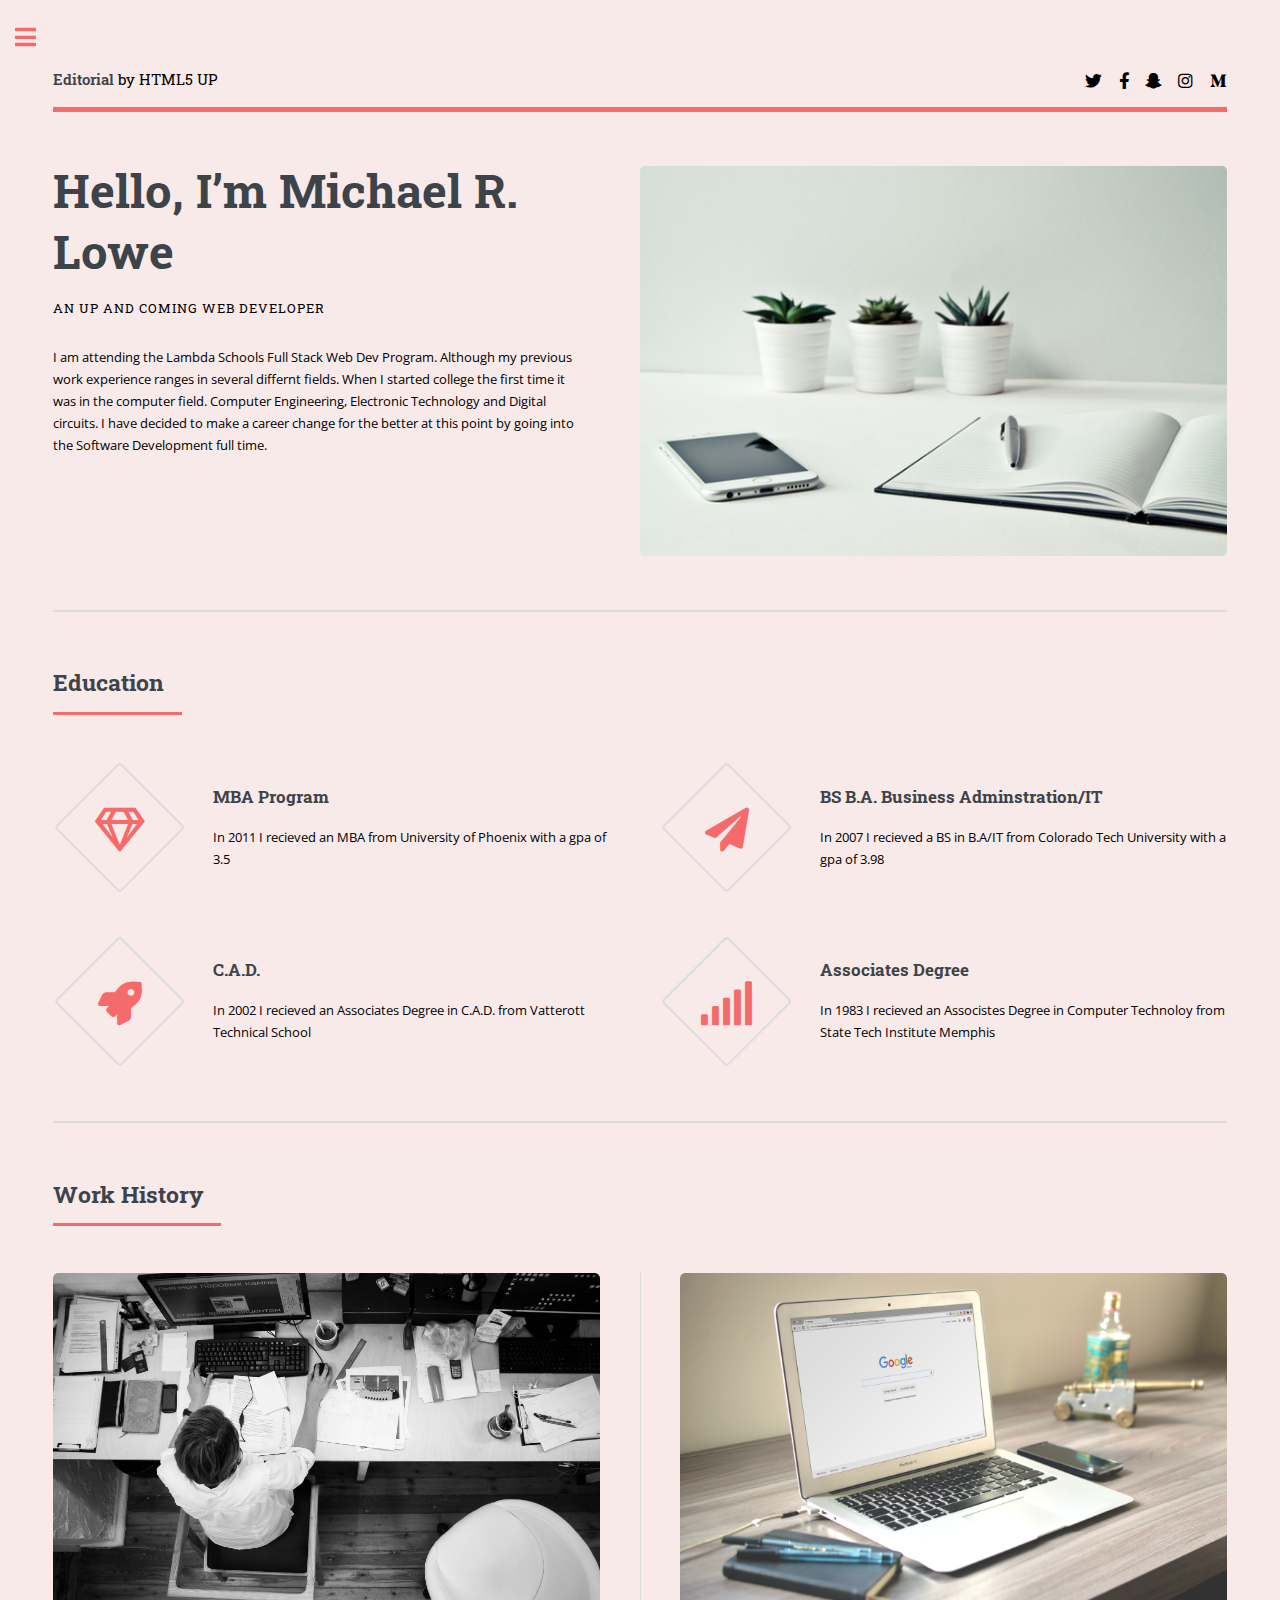
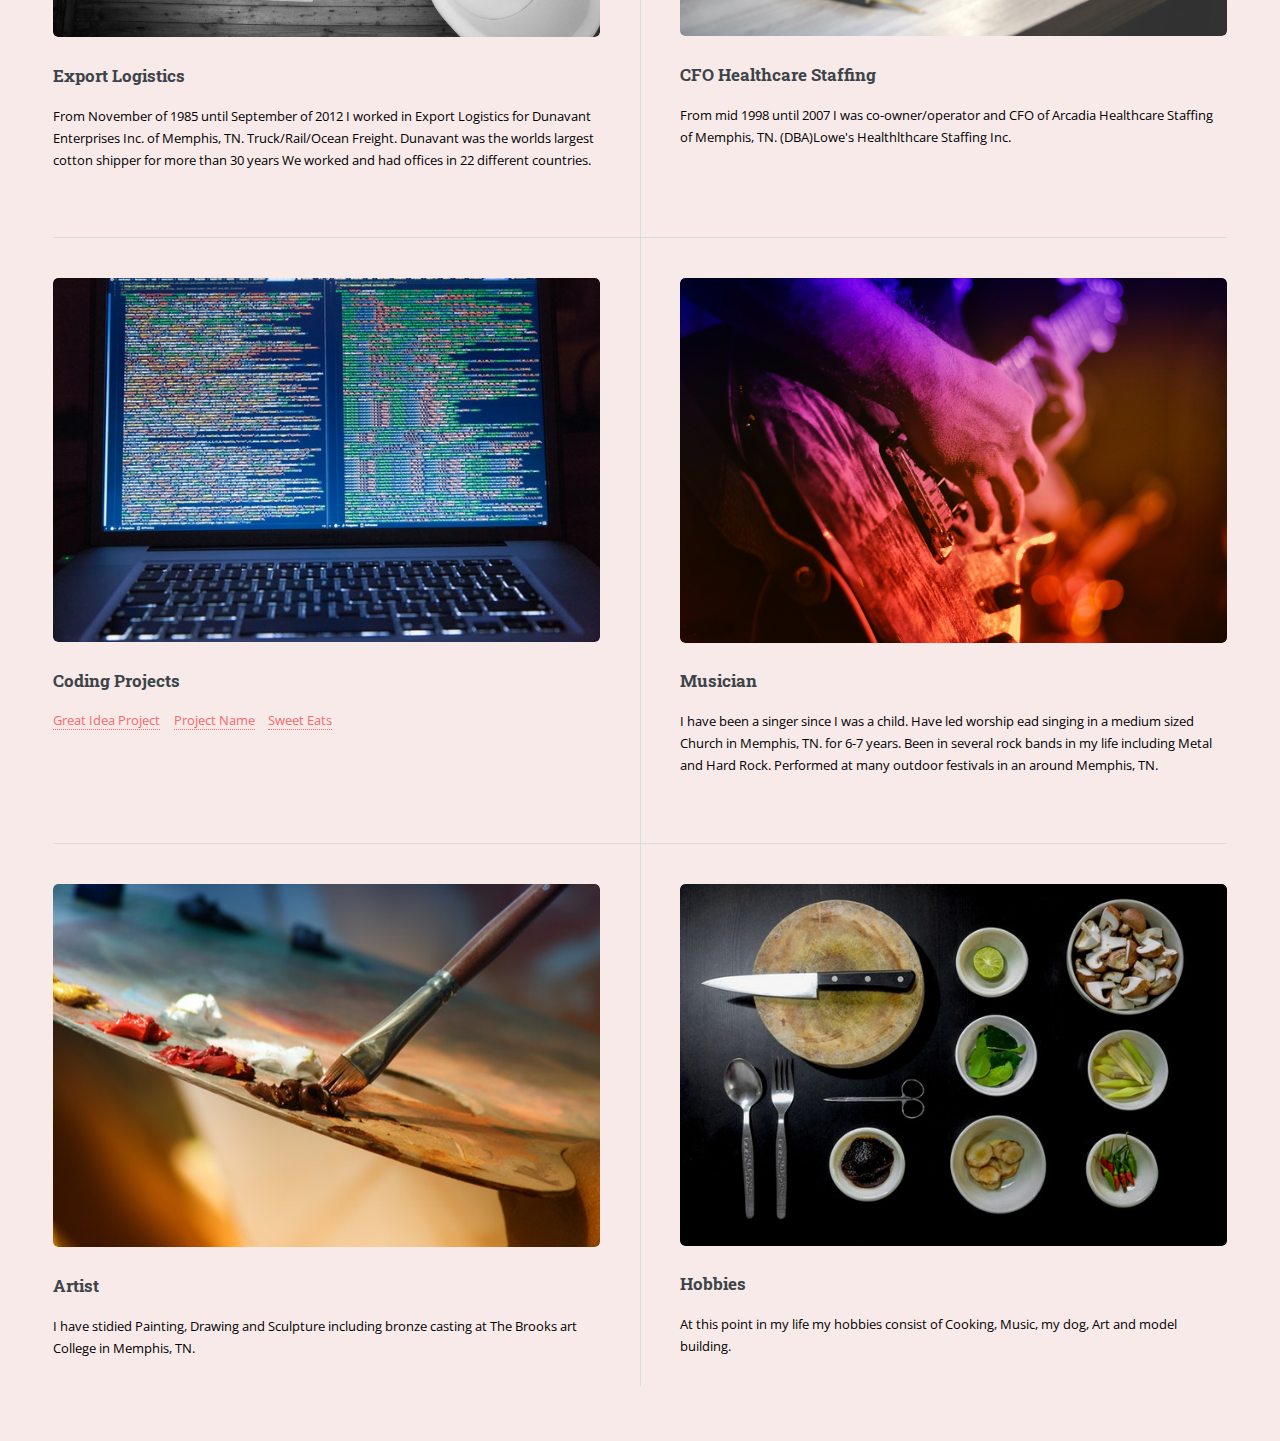
<file: index.html>
<!DOCTYPE HTML>
<!--
	Editorial by HTML5 UP
	html5up.net | @ajlkn
	Free for personal and commercial use under the CCA 3.0 license (html5up.net/license)
-->
<html>
	<head>
		<title>Portfolio Website Michael lowe</title>
		<meta charset="utf-8" />
		<meta name="viewport" content="width=device-width, initial-scale=1, user-scalable=no" />
		<link rel="stylesheet" href="assets/css/main.css" />
	</head>
	<body class="is-preload">

		<!-- Wrapper -->
			<div id="wrapper">

				<!-- Main -->
					<div id="main">
						<div class="inner">

							<!-- Header -->
								<header id="header">
									<a href="index.html" class="logo"><strong>Editorial</strong> by HTML5 UP</a>
									<ul class="icons">
										<li><a href="#" class="icon brands fa-twitter"><span class="label">Twitter</span></a></li>
										<li><a href="#" class="icon brands fa-facebook-f"><span class="label">Facebook</span></a></li>
										<li><a href="#" class="icon brands fa-snapchat-ghost"><span class="label">Snapchat</span></a></li>
										<li><a href="#" class="icon brands fa-instagram"><span class="label">Instagram</span></a></li>
										<li><a href="#" class="icon brands fa-medium-m"><span class="label">Medium</span></a></li>
									</ul>
								</header>

							<!-- Banner -->
								<section id="banner">
									<div class="content">
										<header>
											<h1>Hello, I’m Michael R. Lowe<br />
											</h1>
											<p>An up and coming Web developer</p>
										</header>
										<p>I am attending the Lambda Schools Full Stack Web Dev Program.
											Although my previous work experience ranges in several differnt fields.
											When I started college the first time it was in the computer field.
											Computer Engineering, Electronic Technology and Digital circuits.
											I have decided to make a career change for the better at this point
											by going into the Software Development full time.
										</p>
										<ul class="actions">
											<!--<li><a href="#" class="button big">Learn More</a></li>-->
										</ul>
									</div>
									<span class="image">
										<img src="images\ballpen-cell-phone-company-796602.jpg">
										
									</span>
								</section>

							<!-- Section -->
								<section>
									<header class="major">
										<h2>Education</h2>
									</header>
									<div class="features">
										<article>
											<span class="icon fa-gem"></span>
											<div class="content">
												<h3>MBA Program</h3>
												<p>In 2011 I recieved an MBA from University of Phoenix
													with a gpa of 3.5 </p>
											</div>
										</article>
										<article>
											<span class="icon solid fa-paper-plane"></span>
											<div class="content">
												<h3>BS B.A. Business Adminstration/IT</h3>
												<p>In 2007 I recieved a BS in B.A/IT from Colorado Tech University
													with a gpa of 3.98</p>
											</div>
										</article>
										<article>
											<span class="icon solid fa-rocket"></span>
											<div class="content">
												<h3>C.A.D.</h3>
												<p>In 2002 I recieved an Associates Degree in C.A.D. from Vatterott
													Technical School</p>
											</div>
										</article>
										<article>
											<span class="icon solid fa-signal"></span>
											<div class="content">
												<h3>Associates Degree</h3>
												<p>In 1983 I recieved an Associstes Degree in Computer Technoloy from State Tech 
													Institute Memphis</p>
											</div>
										</article>
									</div>
								</section>

							<!-- Section -->
								<section>
									<header class="major">
										<h2>Work History</h2>
									</header>
									<div class="posts">
										<article>
											<a href="#" class="image"><img src="images/black-and-white-businessman-company-140945.jpg"></a>
											<h3>Export Logistics</h3>
											<p>From November of 1985 until September of 2012 I worked in Export Logistics
												for Dunavant Enterprises Inc. of Memphis, TN. Truck/Rail/Ocean Freight. Dunavant 
												was the worlds largest cotton shipper for more than 30 years We worked and had offices in 22 different
												countries. 

											</p>
											<ul class="actions">
												<!--<li><a href="#" class="button">More</a></li>-->
											</ul>
										</article>
										<article>
											<a href="#" class="image"><img src="images/bottle-brand-chrome-67112.jpg"></a>
											<h3>CFO Healthcare Staffing</h3>
											<p>From mid 1998 until 2007 I was co-owner/operator and CFO of Arcadia Healthcare Staffing of
												Memphis, TN. (DBA)Lowe's Healthlthcare Staffing Inc.</p>
											<ul class="actions">
												<!--<li><a href="#" class="button">More</a></li>-->
											</ul>
										</article>
										<article>
											<a href="#" class="image"><img src="images/background-code-coder-177598(1).jpg"></a>
											<h3>Coding Projects</h3>
											<a href="https://basic-responsive-web-design-greatidea.netlify.com/"></a>
											
												<ul class="actions">
													<!-- <li><a href="#" class="button">More</a></li> -->
													<li><a href="https://basic-responsive-web-design-greatidea.netlify.com/" >Great Idea Project</a></li>
													<li><a href="Link" >Project Name</a></li>
													<li><a href=# >Sweet Eats</a></li>
												</ul>
										</article>
										<article>
											<a href="#" class="image"><img src="images/band-close-up-concert-144428.jpg"></a>
											<h3>Musician</h3>
											<p>I have been a singer since I was a child.
												Have led worship ead singing in a medium sized Church in Memphis, TN. for 6-7 years.
												Been in several rock bands in my life including Metal and Hard Rock. Performed at 
												many outdoor festivals in an around Memphis, TN.
											</p>
											<ul class="actions">
												<!--<li><a href="#" class="button">More</a></li>-->
											</ul>
										</article>
										<article>
											<a href="#" class="image"><img src="images/art-artist-brush-102127(1).jpg"></a>
											<h3>Artist</h3>
											<p>I have stidied Painting, Drawing and Sculpture including bronze casting 
												at The Brooks art College in Memphis, TN.</p>
											<ul class="actions">
												<!--<li><a href="#" class="button">More</a></li>-->
											</ul>
										</article>
										<article>
											<a href="#" class="image"><img src="images/cook-cuisine-food-33242.jpg "></a>
											<h3>Hobbies</h3>
											<p>At this point in my life my hobbies consist of Cooking, Music, my dog, Art and model building. </p>
											<ul class="actions">
												<!--<li><a href="#" class="button">More</a></li>-->
											</ul>
										</article>
									</div>
								</section>

						</div>
					</div>

				<!-- Sidebar -->
					<div id="sidebar">
						<div class="inner">

							<!-- Search -->
								<section id="search" class="alt">
									<form method="post" action="#">
										<!--<input type="text" name="query" id="query" placeholder="Search" />-->
									</form>
								</section>

							<!-- Menu -->
								<nav id="menu">
									<header class="major">
										<h2>Cntact Info</h2>
									</header>
									<ul>
										<!--<li><a href="index.html"></a></li>-->
										<li><a></a></li>
										<li><a></a></li>
										<li><a></a></li>
										<li><a></a></li>
										<li><a></a></li>
											<span class="opener"></span>
											<ul>
												
												<!--<li><a href="#">Ipsum Adipiscing</a></li>
												<li><a href="#">Tempus Magna</a></li>
												<li><a href="#">Feugiat Veroeros</a></li>
											</ul>
										</li>
										<li><a href="#">Etiam Dolore</a></li>
										<li><a href="#">Adipiscing</a></li>
										<li>
											<span class="opener">Another Submenu</span>
											<ul>
												<li><a href="#">Lorem Dolor</a></li>
												<li><a href="#">Ipsum Adipiscing</a></li>
												<li><a href="#">Tempus Magna</a></li>
												<li><a href="#">Feugiat Veroeros</a></li>
											</ul>
										</li>
										<li><a href="#">Maximus Erat</a></li>
										<li><a href="#">Sapien Mauris</a></li>
										<li><a href="#">Amet Lacinia</a></li>
									</ul>
								</nav>-->

							<!-- Section -->
								<section>
									<header class="major">
										<h2></h2>
									</header>
									<div class="mini-posts">
										<article>
											
											<!--<a href="#" class="image"><img src="images/pic07.jpg" alt="" /></a>-->
											<p></p>
										</article>
										<article>
											<!--<a href="#" class="image"><img src="images/pic08.jpg" alt="" /></a>-->
											<p></p>
										</article>
										<article>
											<!--<a href="#" class="image"><img src="images/pic09.jpg" alt="" /></a>-->
											<p></p>
										</article>
									</div>
									<ul class="actions">
										<!--<li><a href="#" class="button"></a></li>-->
									</ul>
								</section>

							<!-- Section -->
								<section>
									<header class="major">
										<h2>Get in touch</h2>
									</header>
									<p></p>
									<ul class="contact">
										<li class="icon solid fa-envelope"><a href="#">mrlowememphis@yahoo.com</a></li>
										<li class="icon solid fa-phone">(615) 840-9300</li>
										<li class="icon solid fa-home">865 Bellevue Rd. # J7<br />
										Nashville, TN 37221</li>
									</ul>
								</section>

							<!-- Footer -->
								<footer id="footer">
									<p class="copyright">&copy; Untitled. All rights reserved. Demo Images: <a href="https://unsplash.com">Unsplash</a>. Design: <a href="https://html5up.net">HTML5 UP</a>.</p>
								</footer>

						</div>
					</div>

			</div>

		<!-- Scripts -->
			<script src="assets/js/jquery.min.js"></script>
			<script src="assets/js/browser.min.js"></script>
			<script src="assets/js/breakpoints.min.js"></script>
			<script src="assets/js/util.js"></script>
			<script src="assets/js/main.js"></script>

	</body>
</html>
</file>
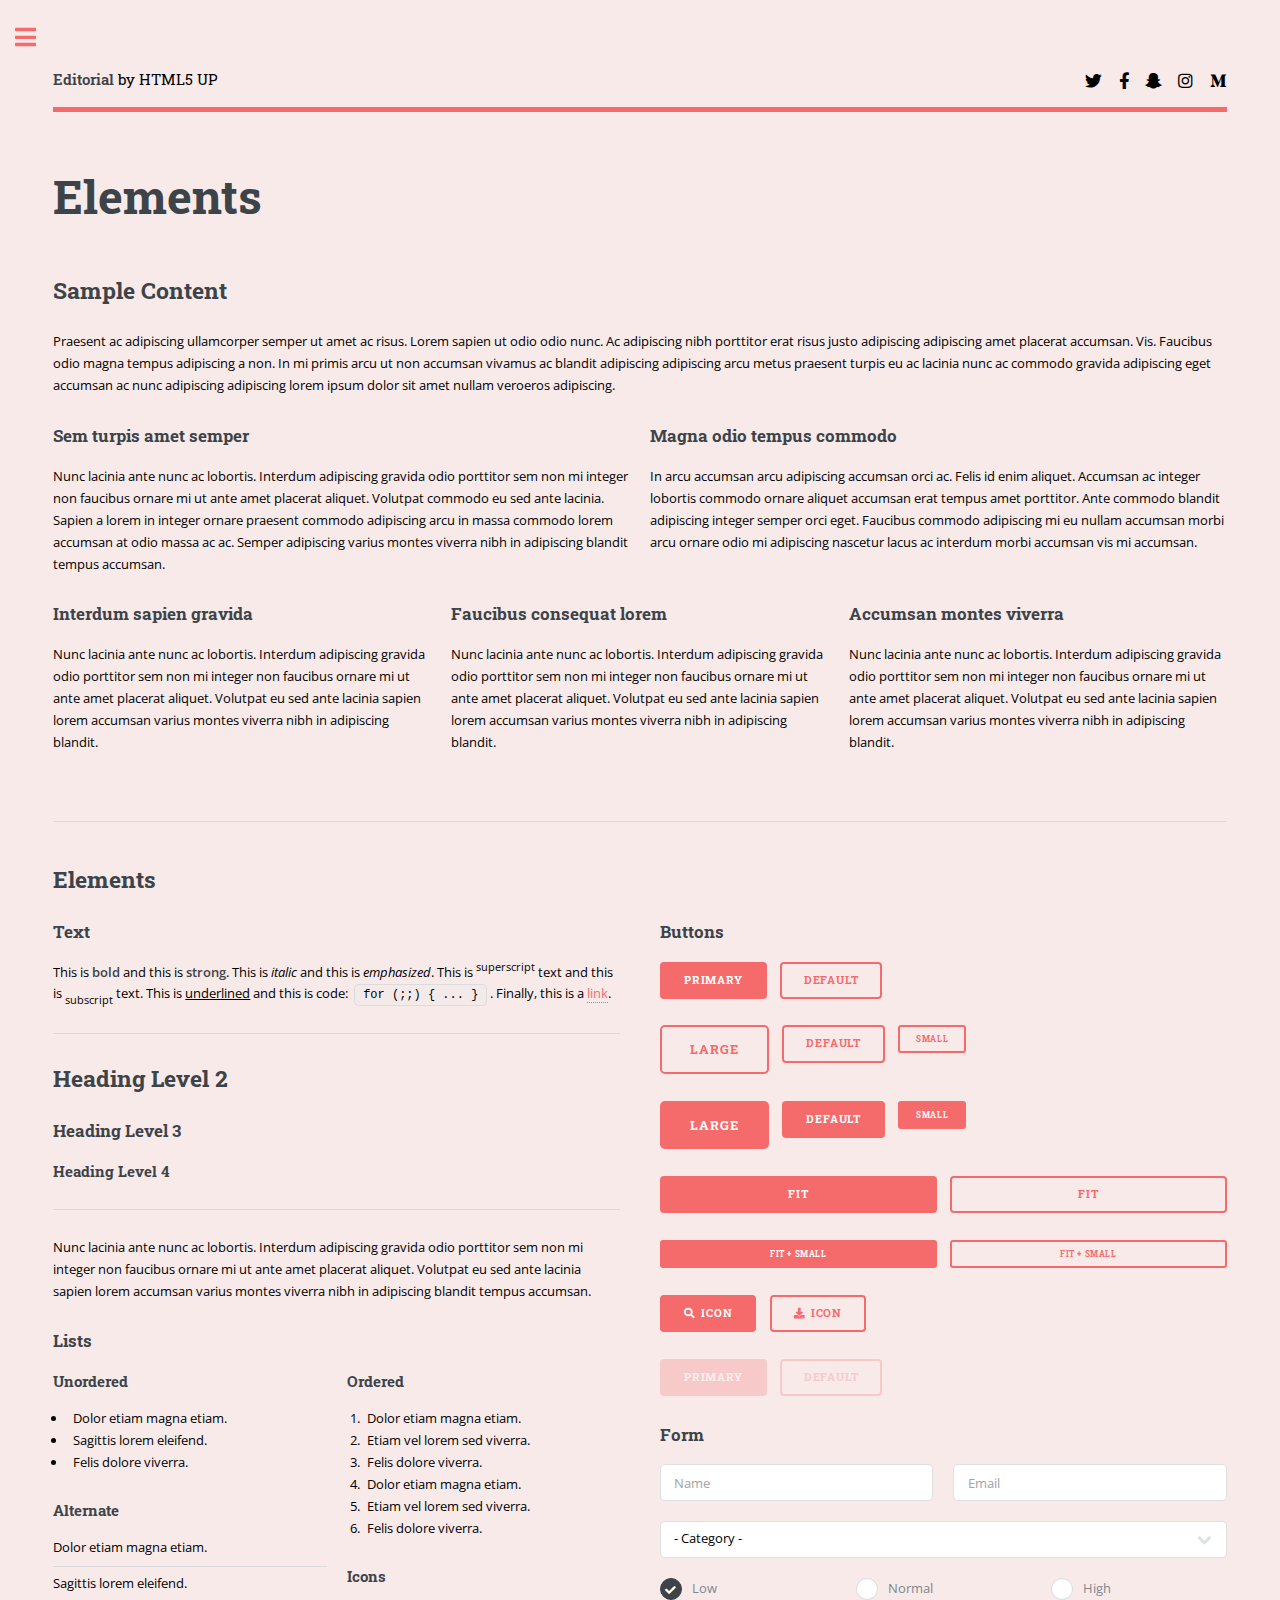
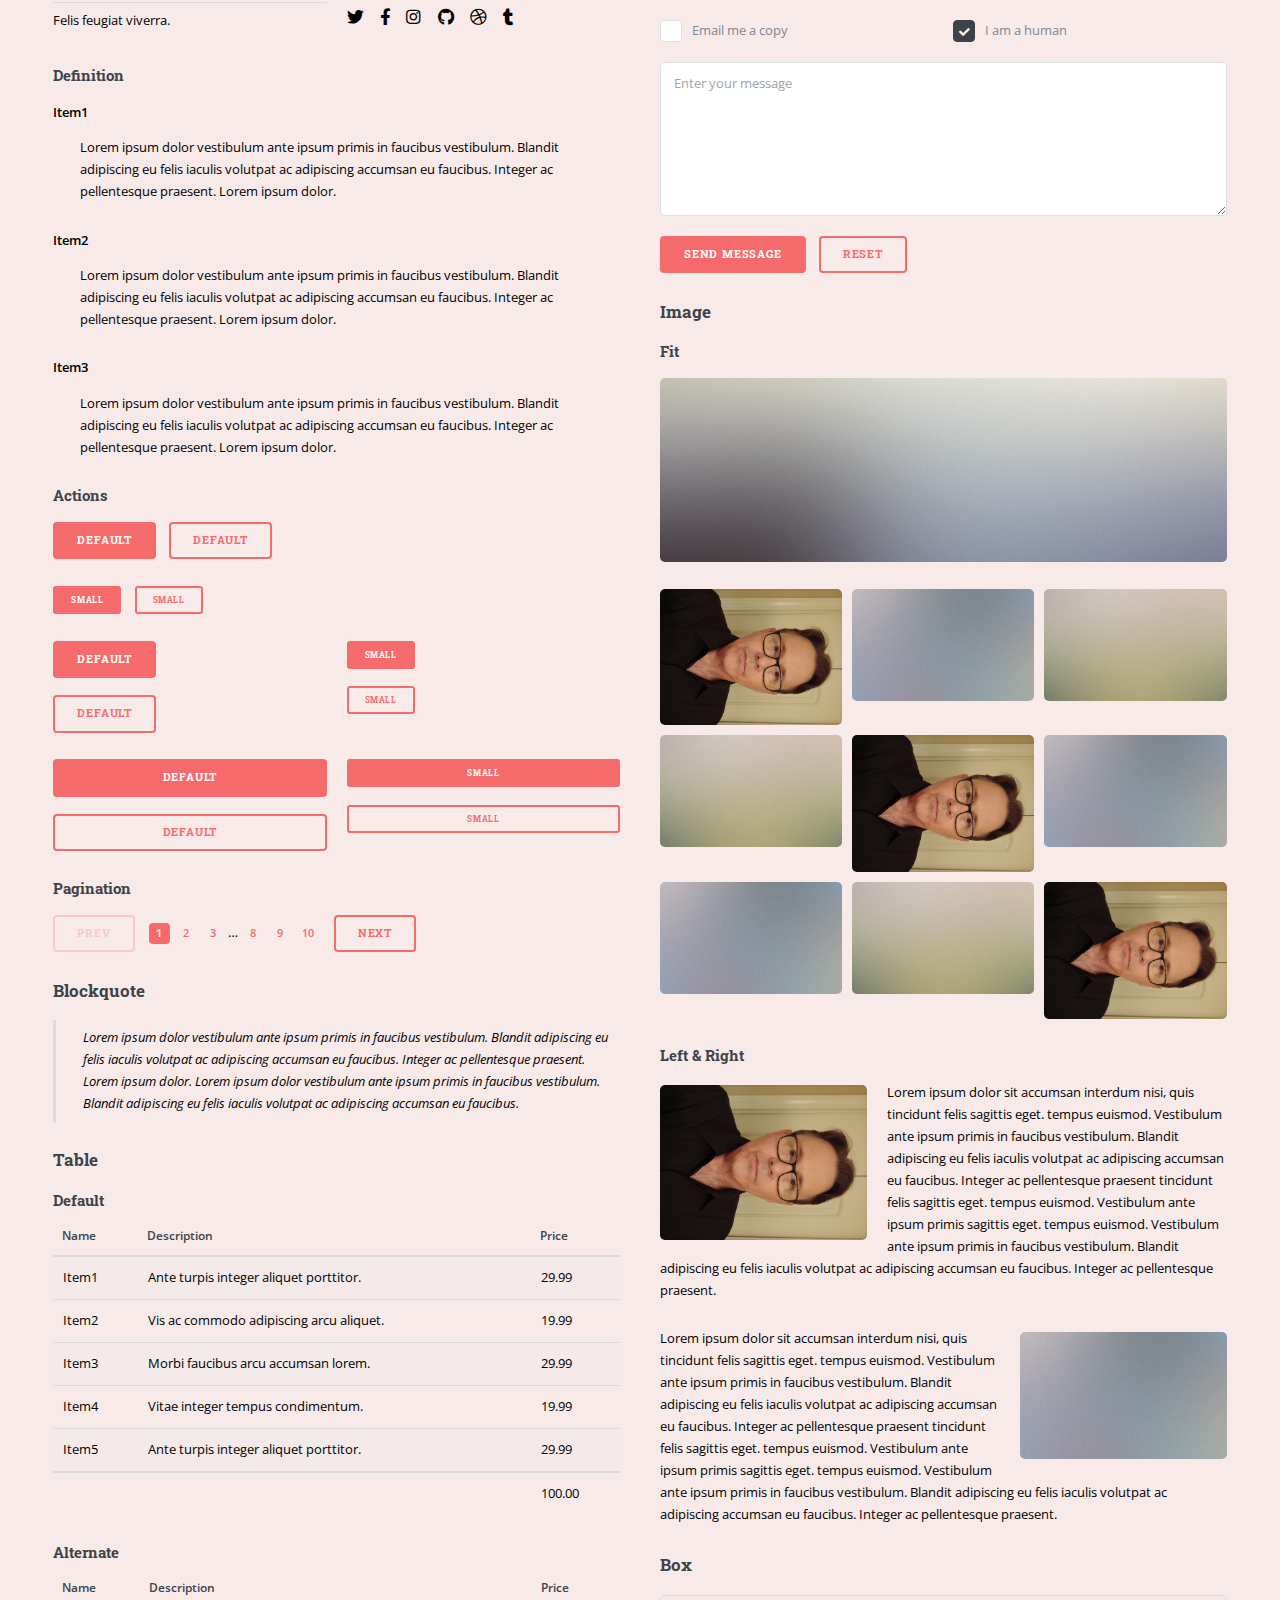
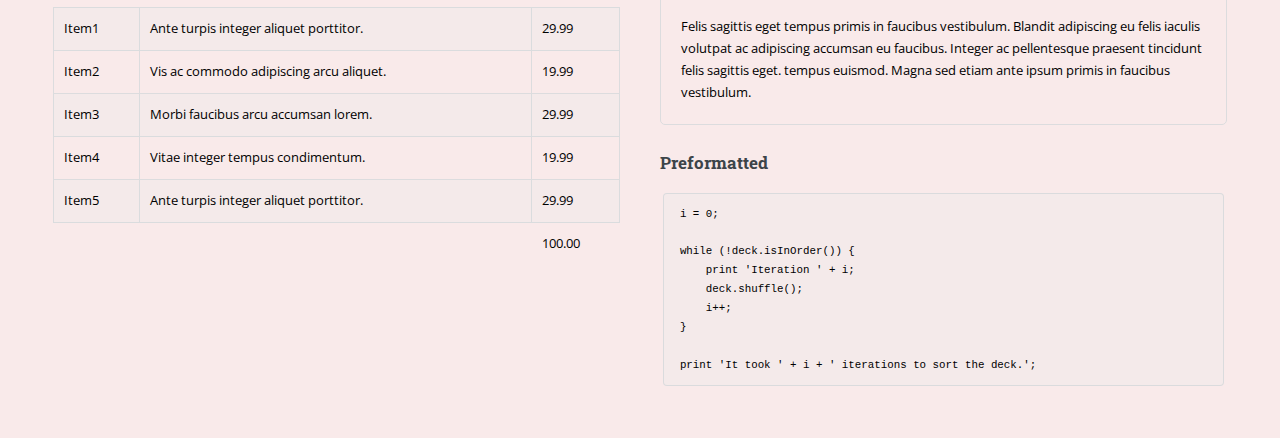
<file: elements.html>
<!DOCTYPE HTML>
<!--
	Editorial by HTML5 UP
	html5up.net | @ajlkn
	Free for personal and commercial use under the CCA 3.0 license (html5up.net/license)
-->
<html>
	<head>
		<title>Portfolio Website Michael Lowe</title>
		<meta charset="utf-8" />
		<meta name="viewport" content="width=device-width, initial-scale=1, user-scalable=no" />
		<link rel="stylesheet" href="assets/css/main.css" />
	</head>
	<body class="is-preload">

		<!-- Wrapper -->
			<div id="wrapper">

				<!-- Main -->
					<div id="main">
						<div class="inner">

							<!-- Header -->
								<header id="header">
									<a href="index.html" class="logo"><strong>Editorial</strong> by HTML5 UP</a>
									<ul class="icons">
										<li><a href="#" class="icon brands fa-twitter"><span class="label">Twitter</span></a></li>
										<li><a href="#" class="icon brands fa-facebook-f"><span class="label">Facebook</span></a></li>
										<li><a href="#" class="icon brands fa-snapchat-ghost"><span class="label">Snapchat</span></a></li>
										<li><a href="#" class="icon brands fa-instagram"><span class="label">Instagram</span></a></li>
										<li><a href="#" class="icon brands fa-medium-m"><span class="label">Medium</span></a></li>
									</ul>
								</header>

							<!-- Content -->
								<section>
									<header class="main">
										<h1>Elements</h1>
									</header>

									<!-- Content -->
										<h2 id="content">Sample Content</h2>
										<p>Praesent ac adipiscing ullamcorper semper ut amet ac risus. Lorem sapien ut odio odio nunc. Ac adipiscing nibh porttitor erat risus justo adipiscing adipiscing amet placerat accumsan. Vis. Faucibus odio magna tempus adipiscing a non. In mi primis arcu ut non accumsan vivamus ac blandit adipiscing adipiscing arcu metus praesent turpis eu ac lacinia nunc ac commodo gravida adipiscing eget accumsan ac nunc adipiscing adipiscing lorem ipsum dolor sit amet nullam veroeros adipiscing.</p>
										<div class="row">
											<div class="col-6 col-12-small">
												<h3>Sem turpis amet semper</h3>
												<p>Nunc lacinia ante nunc ac lobortis. Interdum adipiscing gravida odio porttitor sem non mi integer non faucibus ornare mi ut ante amet placerat aliquet. Volutpat commodo eu sed ante lacinia. Sapien a lorem in integer ornare praesent commodo adipiscing arcu in massa commodo lorem accumsan at odio massa ac ac. Semper adipiscing varius montes viverra nibh in adipiscing blandit tempus accumsan.</p>
											</div>
											<div class="col-6 col-12-small">
												<h3>Magna odio tempus commodo</h3>
												<p>In arcu accumsan arcu adipiscing accumsan orci ac. Felis id enim aliquet. Accumsan ac integer lobortis commodo ornare aliquet accumsan erat tempus amet porttitor. Ante commodo blandit adipiscing integer semper orci eget. Faucibus commodo adipiscing mi eu nullam accumsan morbi arcu ornare odio mi adipiscing nascetur lacus ac interdum morbi accumsan vis mi accumsan.</p>
											</div>
											<!-- Break -->
											<div class="col-4 col-12-medium">
												<h3>Interdum sapien gravida</h3>
												<p>Nunc lacinia ante nunc ac lobortis. Interdum adipiscing gravida odio porttitor sem non mi integer non faucibus ornare mi ut ante amet placerat aliquet. Volutpat eu sed ante lacinia sapien lorem accumsan varius montes viverra nibh in adipiscing blandit.</p>
											</div>
											<div class="col-4 col-12-medium">
												<h3>Faucibus consequat lorem</h3>
												<p>Nunc lacinia ante nunc ac lobortis. Interdum adipiscing gravida odio porttitor sem non mi integer non faucibus ornare mi ut ante amet placerat aliquet. Volutpat eu sed ante lacinia sapien lorem accumsan varius montes viverra nibh in adipiscing blandit.</p>
											</div>
											<div class="col-4 col-12-medium">
												<h3>Accumsan montes viverra</h3>
												<p>Nunc lacinia ante nunc ac lobortis. Interdum adipiscing gravida odio porttitor sem non mi integer non faucibus ornare mi ut ante amet placerat aliquet. Volutpat eu sed ante lacinia sapien lorem accumsan varius montes viverra nibh in adipiscing blandit.</p>
											</div>
										</div>

									<hr class="major" />

									<!-- Elements -->
										<h2 id="elements">Elements</h2>
										<div class="row gtr-200">
											<div class="col-6 col-12-medium">

												<!-- Text stuff -->
													<h3>Text</h3>
													<p>This is <b>bold</b> and this is <strong>strong</strong>. This is <i>italic</i> and this is <em>emphasized</em>.
													This is <sup>superscript</sup> text and this is <sub>subscript</sub> text.
													This is <u>underlined</u> and this is code: <code>for (;;) { ... }</code>.
													Finally, this is a <a href="#">link</a>.</p>
													<hr />
													<h2>Heading Level 2</h2>
													<h3>Heading Level 3</h3>
													<h4>Heading Level 4</h4>
													<hr />
													<p>Nunc lacinia ante nunc ac lobortis. Interdum adipiscing gravida odio porttitor sem non mi integer non faucibus ornare mi ut ante amet placerat aliquet. Volutpat eu sed ante lacinia sapien lorem accumsan varius montes viverra nibh in adipiscing blandit tempus accumsan.</p>

												<!-- Lists -->
													<h3>Lists</h3>
													<div class="row">
														<div class="col-6 col-12-small">

															<h4>Unordered</h4>
															<ul>
																<li>Dolor etiam magna etiam.</li>
																<li>Sagittis lorem eleifend.</li>
																<li>Felis dolore viverra.</li>
															</ul>

															<h4>Alternate</h4>
															<ul class="alt">
																<li>Dolor etiam magna etiam.</li>
																<li>Sagittis lorem eleifend.</li>
																<li>Felis feugiat viverra.</li>
															</ul>

														</div>
														<div class="col-6 col-12-small">

															<h4>Ordered</h4>
															<ol>
																<li>Dolor etiam magna etiam.</li>
																<li>Etiam vel lorem sed viverra.</li>
																<li>Felis dolore viverra.</li>
																<li>Dolor etiam magna etiam.</li>
																<li>Etiam vel lorem sed viverra.</li>
																<li>Felis dolore viverra.</li>
															</ol>

															<h4>Icons</h4>
															<ul class="icons">
																<li><a href="#" class="icon brands fa-twitter"><span class="label">Twitter</span></a></li>
																<li><a href="#" class="icon brands fa-facebook-f"><span class="label">Facebook</span></a></li>
																<li><a href="#" class="icon brands fa-instagram"><span class="label">Instagram</span></a></li>
																<li><a href="#" class="icon brands fa-github"><span class="label">Github</span></a></li>
																<li><a href="#" class="icon brands fa-dribbble"><span class="label">Dribbble</span></a></li>
																<li><a href="#" class="icon brands fa-tumblr"><span class="label">Tumblr</span></a></li>
															</ul>

														</div>
													</div>
													<h4>Definition</h4>
													<dl>
														<dt>Item1</dt>
														<dd>
															<p>Lorem ipsum dolor vestibulum ante ipsum primis in faucibus vestibulum. Blandit adipiscing eu felis iaculis volutpat ac adipiscing accumsan eu faucibus. Integer ac pellentesque praesent. Lorem ipsum dolor.</p>
														</dd>
														<dt>Item2</dt>
														<dd>
															<p>Lorem ipsum dolor vestibulum ante ipsum primis in faucibus vestibulum. Blandit adipiscing eu felis iaculis volutpat ac adipiscing accumsan eu faucibus. Integer ac pellentesque praesent. Lorem ipsum dolor.</p>
														</dd>
														<dt>Item3</dt>
														<dd>
															<p>Lorem ipsum dolor vestibulum ante ipsum primis in faucibus vestibulum. Blandit adipiscing eu felis iaculis volutpat ac adipiscing accumsan eu faucibus. Integer ac pellentesque praesent. Lorem ipsum dolor.</p>
														</dd>
													</dl>

													<h4>Actions</h4>
													<ul class="actions">
														<li><a href="#" class="button primary">Default</a></li>
														<li><a href="#" class="button">Default</a></li>
													</ul>
													<ul class="actions small">
														<li><a href="#" class="button primary small">Small</a></li>
														<li><a href="#" class="button small">Small</a></li>
													</ul>
													<div class="row">
														<div class="col-6 col-12-small">
															<ul class="actions stacked">
																<li><a href="#" class="button primary">Default</a></li>
																<li><a href="#" class="button">Default</a></li>
															</ul>
														</div>
														<div class="col-6 col-12-small">
															<ul class="actions stacked">
																<li><a href="#" class="button primary small">Small</a></li>
																<li><a href="#" class="button small">Small</a></li>
															</ul>
														</div>
														<div class="col-6 col-12-small">
															<ul class="actions stacked">
																<li><a href="#" class="button primary fit">Default</a></li>
																<li><a href="#" class="button fit">Default</a></li>
															</ul>
														</div>
														<div class="col-6 col-12-small">
															<ul class="actions stacked">
																<li><a href="#" class="button primary small fit">Small</a></li>
																<li><a href="#" class="button small fit">Small</a></li>
															</ul>
														</div>
													</div>

													<h4>Pagination</h4>
													<ul class="pagination">
														<li><span class="button disabled">Prev</span></li>
														<li><a href="#" class="page active">1</a></li>
														<li><a href="#" class="page">2</a></li>
														<li><a href="#" class="page">3</a></li>
														<li><span>&hellip;</span></li>
														<li><a href="#" class="page">8</a></li>
														<li><a href="#" class="page">9</a></li>
														<li><a href="#" class="page">10</a></li>
														<li><a href="#" class="button">Next</a></li>
													</ul>

												<!-- Blockquote -->
													<h3>Blockquote</h3>
													<blockquote>Lorem ipsum dolor vestibulum ante ipsum primis in faucibus vestibulum. Blandit adipiscing eu felis iaculis volutpat ac adipiscing accumsan eu faucibus. Integer ac pellentesque praesent. Lorem ipsum dolor. Lorem ipsum dolor vestibulum ante ipsum primis in faucibus vestibulum. Blandit adipiscing eu felis iaculis volutpat ac adipiscing accumsan eu faucibus.</blockquote>

												<!-- Table -->
													<h3>Table</h3>

													<h4>Default</h4>
													<div class="table-wrapper">
														<table>
															<thead>
																<tr>
																	<th>Name</th>
																	<th>Description</th>
																	<th>Price</th>
																</tr>
															</thead>
															<tbody>
																<tr>
																	<td>Item1</td>
																	<td>Ante turpis integer aliquet porttitor.</td>
																	<td>29.99</td>
																</tr>
																<tr>
																	<td>Item2</td>
																	<td>Vis ac commodo adipiscing arcu aliquet.</td>
																	<td>19.99</td>
																</tr>
																<tr>
																	<td>Item3</td>
																	<td> Morbi faucibus arcu accumsan lorem.</td>
																	<td>29.99</td>
																</tr>
																<tr>
																	<td>Item4</td>
																	<td>Vitae integer tempus condimentum.</td>
																	<td>19.99</td>
																</tr>
																<tr>
																	<td>Item5</td>
																	<td>Ante turpis integer aliquet porttitor.</td>
																	<td>29.99</td>
																</tr>
															</tbody>
															<tfoot>
																<tr>
																	<td colspan="2"></td>
																	<td>100.00</td>
																</tr>
															</tfoot>
														</table>
													</div>

													<h4>Alternate</h4>
													<div class="table-wrapper">
														<table class="alt">
															<thead>
																<tr>
																	<th>Name</th>
																	<th>Description</th>
																	<th>Price</th>
																</tr>
															</thead>
															<tbody>
																<tr>
																	<td>Item1</td>
																	<td>Ante turpis integer aliquet porttitor.</td>
																	<td>29.99</td>
																</tr>
																<tr>
																	<td>Item2</td>
																	<td>Vis ac commodo adipiscing arcu aliquet.</td>
																	<td>19.99</td>
																</tr>
																<tr>
																	<td>Item3</td>
																	<td> Morbi faucibus arcu accumsan lorem.</td>
																	<td>29.99</td>
																</tr>
																<tr>
																	<td>Item4</td>
																	<td>Vitae integer tempus condimentum.</td>
																	<td>19.99</td>
																</tr>
																<tr>
																	<td>Item5</td>
																	<td>Ante turpis integer aliquet porttitor.</td>
																	<td>29.99</td>
																</tr>
															</tbody>
															<tfoot>
																<tr>
																	<td colspan="2"></td>
																	<td>100.00</td>
																</tr>
															</tfoot>
														</table>
													</div>

											</div>
											<div class="col-6 col-12-medium">

												<!-- Buttons -->
													<h3>Buttons</h3>
													<ul class="actions">
														<li><a href="#" class="button primary">Primary</a></li>
														<li><a href="#" class="button">Default</a></li>
													</ul>
													<ul class="actions">
														<li><a href="#" class="button large">Large</a></li>
														<li><a href="#" class="button">Default</a></li>
														<li><a href="#" class="button small">Small</a></li>
													</ul>
													<ul class="actions">
														<li><a href="#" class="button primary large">Large</a></li>
														<li><a href="#" class="button primary">Default</a></li>
														<li><a href="#" class="button primary small">Small</a></li>
													</ul>
													<ul class="actions fit">
														<li><a href="#" class="button primary fit">Fit</a></li>
														<li><a href="#" class="button fit">Fit</a></li>
													</ul>
													<ul class="actions fit small">
														<li><a href="#" class="button primary fit small">Fit + Small</a></li>
														<li><a href="#" class="button fit small">Fit + Small</a></li>
													</ul>
													<ul class="actions">
														<li><a href="#" class="button primary icon solid fa-search">Icon</a></li>
														<li><a href="#" class="button icon solid fa-download">Icon</a></li>
													</ul>
													<ul class="actions">
														<li><span class="button primary disabled">Primary</span></li>
														<li><span class="button disabled">Default</span></li>
													</ul>

												<!-- Form -->
													<h3>Form</h3>

													<form method="post" action="#">
														<div class="row gtr-uniform">
															<div class="col-6 col-12-xsmall">
																<input type="text" name="demo-name" id="demo-name" value="" placeholder="Name" />
															</div>
															<div class="col-6 col-12-xsmall">
																<input type="email" name="demo-email" id="demo-email" value="" placeholder="Email" />
															</div>
															<!-- Break -->
															<div class="col-12">
																<select name="demo-category" id="demo-category">
																	<option value="">- Category -</option>
																	<option value="1">Manufacturing</option>
																	<option value="1">Shipping</option>
																	<option value="1">Administration</option>
																	<option value="1">Human Resources</option>
																</select>
															</div>
															<!-- Break -->
															<div class="col-4 col-12-small">
																<input type="radio" id="demo-priority-low" name="demo-priority" checked>
																<label for="demo-priority-low">Low</label>
															</div>
															<div class="col-4 col-12-small">
																<input type="radio" id="demo-priority-normal" name="demo-priority">
																<label for="demo-priority-normal">Normal</label>
															</div>
															<div class="col-4 col-12-small">
																<input type="radio" id="demo-priority-high" name="demo-priority">
																<label for="demo-priority-high">High</label>
															</div>
															<!-- Break -->
															<div class="col-6 col-12-small">
																<input type="checkbox" id="demo-copy" name="demo-copy">
																<label for="demo-copy">Email me a copy</label>
															</div>
															<div class="col-6 col-12-small">
																<input type="checkbox" id="demo-human" name="demo-human" checked>
																<label for="demo-human">I am a human</label>
															</div>
															<!-- Break -->
															<div class="col-12">
																<textarea name="demo-message" id="demo-message" placeholder="Enter your message" rows="6"></textarea>
															</div>
															<!-- Break -->
															<div class="col-12">
																<ul class="actions">
																	<li><input type="submit" value="Send Message" class="primary" /></li>
																	<li><input type="reset" value="Reset" /></li>
																</ul>
															</div>
														</div>
													</form>

												<!-- Image -->
													<h3>Image</h3>

													<h4>Fit</h4>
													<span class="image fit"><img src="images/pic11.jpg" alt="" /></span>
													<div class="box alt">
														<div class="row gtr-50 gtr-uniform">
															<div class="col-4"><span class="image fit"><img src="images/pic01.jpg" alt="" /></span></div>
															<div class="col-4"><span class="image fit"><img src="images/pic02.jpg" alt="" /></span></div>
															<div class="col-4"><span class="image fit"><img src="images/pic03.jpg" alt="" /></span></div>
															<!-- Break -->
															<div class="col-4"><span class="image fit"><img src="images/pic03.jpg" alt="" /></span></div>
															<div class="col-4"><span class="image fit"><img src="images/pic01.jpg" alt="" /></span></div>
															<div class="col-4"><span class="image fit"><img src="images/pic02.jpg" alt="" /></span></div>
															<!-- Break -->
															<div class="col-4"><span class="image fit"><img src="images/pic02.jpg" alt="" /></span></div>
															<div class="col-4"><span class="image fit"><img src="images/pic03.jpg" alt="" /></span></div>
															<div class="col-4"><span class="image fit"><img src="images/pic01.jpg" alt="" /></span></div>
														</div>
													</div>

													<h4>Left &amp; Right</h4>
													<p><span class="image left"><img src="images/pic01.jpg" alt="" /></span>Lorem ipsum dolor sit accumsan interdum nisi, quis tincidunt felis sagittis eget. tempus euismod. Vestibulum ante ipsum primis in faucibus vestibulum. Blandit adipiscing eu felis iaculis volutpat ac adipiscing accumsan eu faucibus. Integer ac pellentesque praesent tincidunt felis sagittis eget. tempus euismod. Vestibulum ante ipsum primis sagittis eget. tempus euismod. Vestibulum ante ipsum primis in faucibus vestibulum. Blandit adipiscing eu felis iaculis volutpat ac adipiscing accumsan eu faucibus. Integer ac pellentesque praesent.</p>
													<p><span class="image right"><img src="images/pic02.jpg" alt="" /></span>Lorem ipsum dolor sit accumsan interdum nisi, quis tincidunt felis sagittis eget. tempus euismod. Vestibulum ante ipsum primis in faucibus vestibulum. Blandit adipiscing eu felis iaculis volutpat ac adipiscing accumsan eu faucibus. Integer ac pellentesque praesent tincidunt felis sagittis eget. tempus euismod. Vestibulum ante ipsum primis sagittis eget. tempus euismod. Vestibulum ante ipsum primis in faucibus vestibulum. Blandit adipiscing eu felis iaculis volutpat ac adipiscing accumsan eu faucibus. Integer ac pellentesque praesent.</p>

												<!-- Box -->
													<h3>Box</h3>
													<div class="box">
														<p>Felis sagittis eget tempus primis in faucibus vestibulum. Blandit adipiscing eu felis iaculis volutpat ac adipiscing accumsan eu faucibus. Integer ac pellentesque praesent tincidunt felis sagittis eget. tempus euismod. Magna sed etiam ante ipsum primis in faucibus vestibulum.</p>
													</div>

												<!-- Preformatted Code -->
													<h3>Preformatted</h3>
													<pre><code>i = 0;

while (!deck.isInOrder()) {
    print 'Iteration ' + i;
    deck.shuffle();
    i++;
}

print 'It took ' + i + ' iterations to sort the deck.';
</code></pre>

											</div>
										</div>

								</section>

						</div>
					</div>

				<!-- Sidebar -->
					<div id="sidebar">
						<div class="inner">

							<!-- Search -->
								<section id="search" class="alt">
									<form method="post" action="#">
										<input type="text" name="query" id="query" placeholder="Search" />
									</form>
								</section>

							<!-- Menu -->
								<nav id="menu">
									<header class="major">
										<h2>Menu</h2>
									</header>
									<ul>
										<li><a href="index.html">Homepage</a></li>
										<li><a href="generic.html">Generic</a></li>
										<li><a href="elements.html">Elements</a></li>
										<li>
											<span class="opener">Submenu</span>
											<ul>
												<li><a href="#">Lorem Dolor</a></li>
												<li><a href="#">Ipsum Adipiscing</a></li>
												<li><a href="#">Tempus Magna</a></li>
												<li><a href="#">Feugiat Veroeros</a></li>
											</ul>
										</li>
										<li><a href="#">Etiam Dolore</a></li>
										<li><a href="#">Adipiscing</a></li>
										<li>
											<span class="opener">Another Submenu</span>
											<ul>
												<li><a href="#">Lorem Dolor</a></li>
												<li><a href="#">Ipsum Adipiscing</a></li>
												<li><a href="#">Tempus Magna</a></li>
												<li><a href="#">Feugiat Veroeros</a></li>
											</ul>
										</li>
										<li><a href="#">Maximus Erat</a></li>
										<li><a href="#">Sapien Mauris</a></li>
										<li><a href="#">Amet Lacinia</a></li>
									</ul>
								</nav>

							<!-- Section -->
								<section>
									<header class="major">
										<h2>Ante interdum</h2>
									</header>
									<div class="mini-posts">
										<article>
											<a href="#" class="image"><img src="images/pic07.jpg" alt="" /></a>
											<p>Aenean ornare velit lacus, ac varius enim lorem ullamcorper dolore aliquam.</p>
										</article>
										<article>
											<a href="#" class="image"><img src="images/pic08.jpg" alt="" /></a>
											<p>Aenean ornare velit lacus, ac varius enim lorem ullamcorper dolore aliquam.</p>
										</article>
										<article>
											<a href="#" class="image"><img src="images/pic09.jpg" alt="" /></a>
											<p>Aenean ornare velit lacus, ac varius enim lorem ullamcorper dolore aliquam.</p>
										</article>
									</div>
									<ul class="actions">
										<li><a href="#" class="button">More</a></li>
									</ul>
								</section>

							<!-- Section -->
								<section>
									<header class="major">
										<h2>Get in touch</h2>
									</header>
									<p>Sed varius enim lorem ullamcorper dolore aliquam aenean ornare velit lacus, ac varius enim lorem ullamcorper dolore. Proin sed aliquam facilisis ante interdum. Sed nulla amet lorem feugiat tempus aliquam.</p>
									<ul class="contact">
										<li class="icon solid fa-envelope"><a href="#">information@untitled.tld</a></li>
										<li class="icon solid fa-phone">(000) 000-0000</li>
										<li class="icon solid fa-home">1234 Somewhere Road #8254<br />
										Nashville, TN 00000-0000</li>
									</ul>
								</section>

							<!-- Footer -->
								<footer id="footer">
									<p class="copyright">&copy; Untitled. All rights reserved. Demo Images: <a href="https://unsplash.com">Unsplash</a>. Design: <a href="https://html5up.net">HTML5 UP</a>.</p>
								</footer>

						</div>
					</div>

			</div>

		<!-- Scripts -->
			<script src="assets/js/jquery.min.js"></script>
			<script src="assets/js/browser.min.js"></script>
			<script src="assets/js/breakpoints.min.js"></script>
			<script src="assets/js/util.js"></script>
			<script src="assets/js/main.js"></script>

	</body>
</html>
</file>
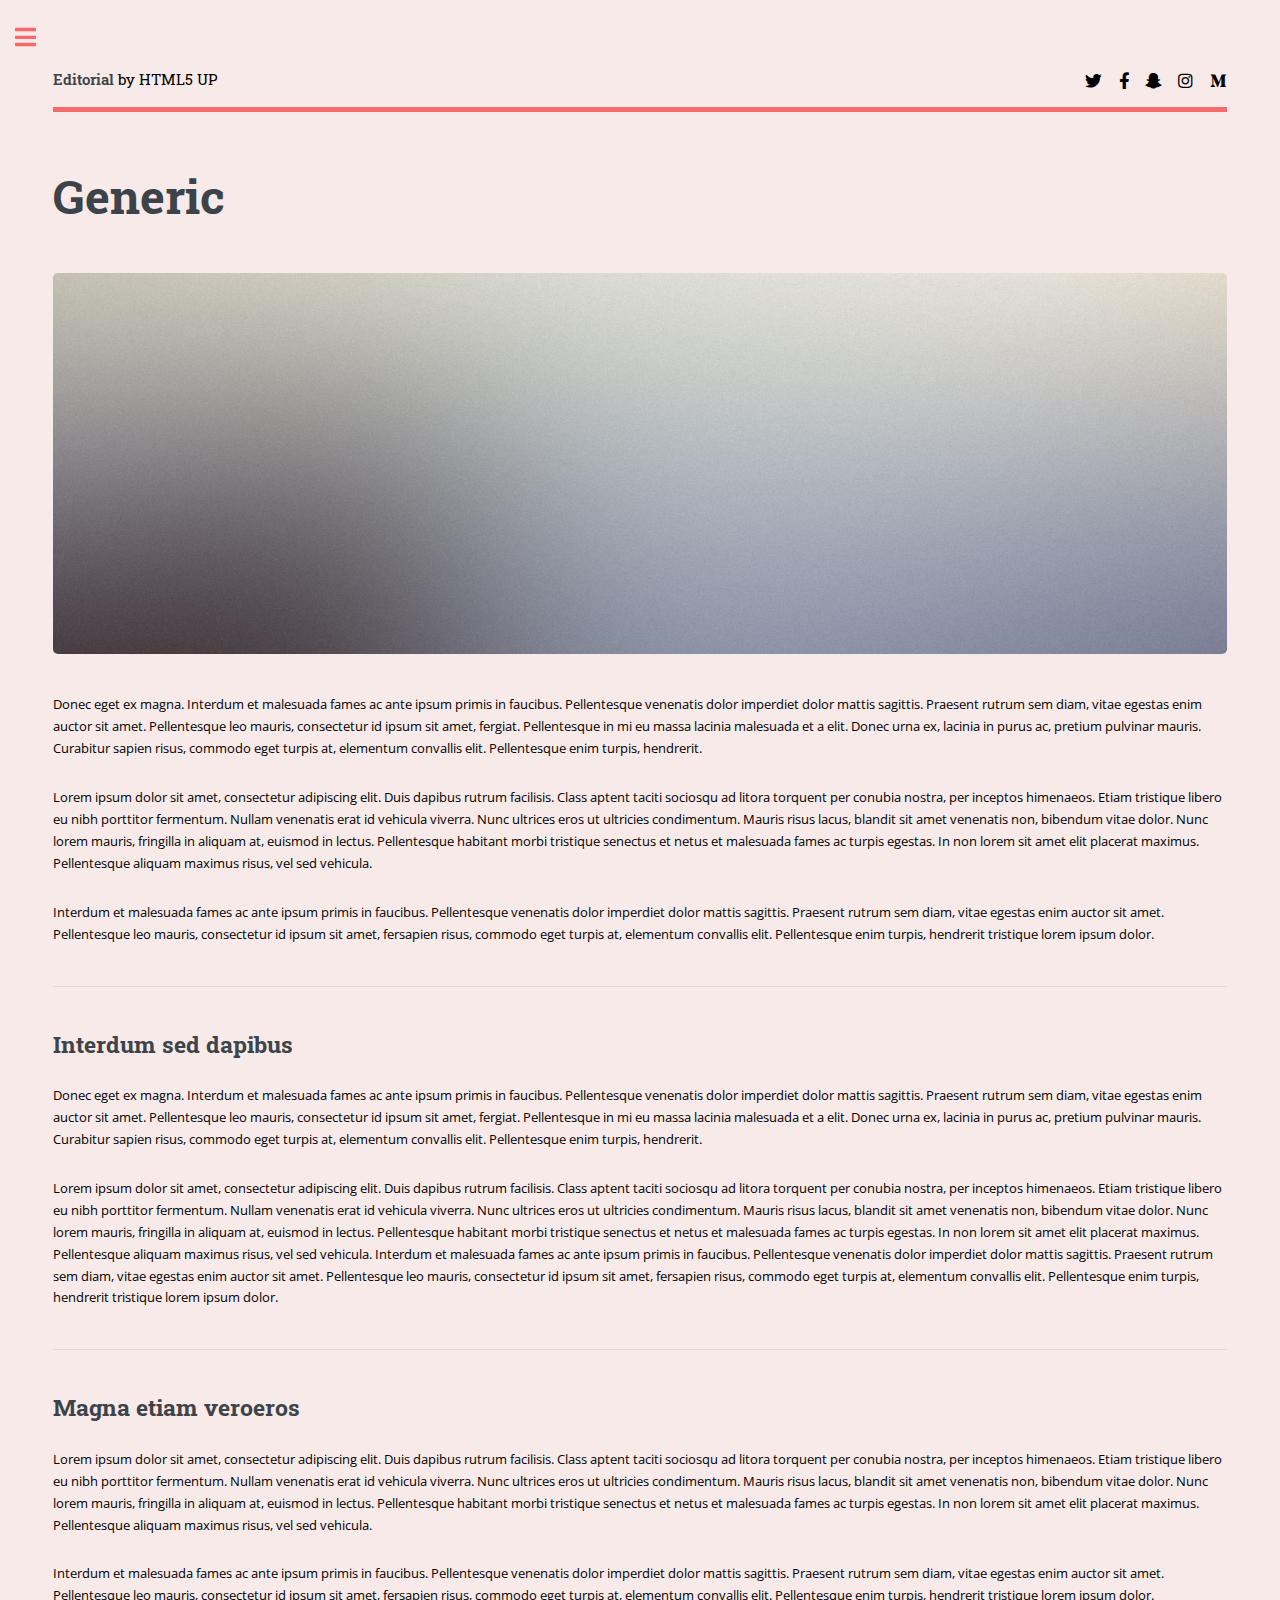
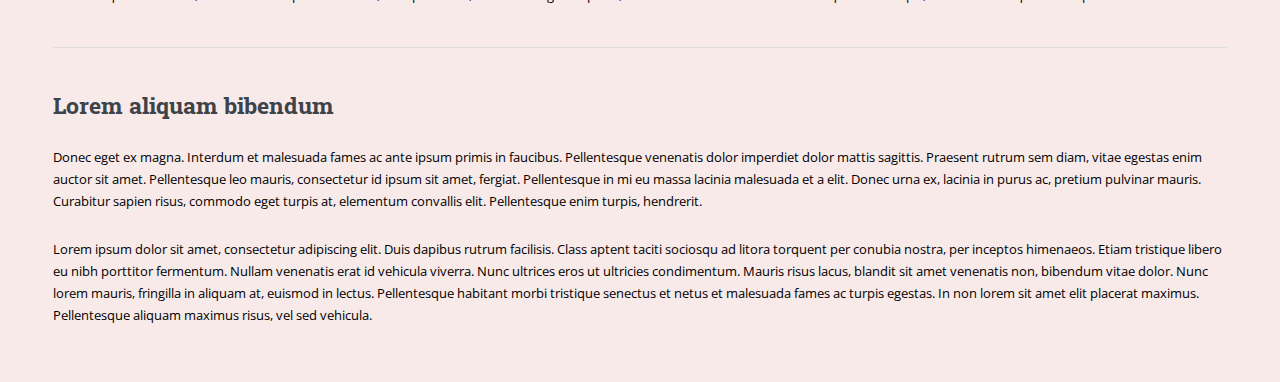
<file: generic.html>
<!DOCTYPE HTML>
<!--
	Editorial by HTML5 UP
	html5up.net | @ajlkn
	Free for personal and commercial use under the CCA 3.0 license (html5up.net/license)
-->
<html>
	<head>
		<title>Generic - Editorial by HTML5 UP</title>
		<meta charset="utf-8" />
		<meta name="viewport" content="width=device-width, initial-scale=1, user-scalable=no" />
		<link rel="stylesheet" href="assets/css/main.css" />
	</head>
	<body class="is-preload">

		<!-- Wrapper -->
			<div id="wrapper">

				<!-- Main -->
					<div id="main">
						<div class="inner">

							<!-- Header -->
								<header id="header">
									<a href="index.html" class="logo"><strong>Editorial</strong> by HTML5 UP</a>
									<ul class="icons">
										<li><a href="#" class="icon brands fa-twitter"><span class="label">Twitter</span></a></li>
										<li><a href="#" class="icon brands fa-facebook-f"><span class="label">Facebook</span></a></li>
										<li><a href="#" class="icon brands fa-snapchat-ghost"><span class="label">Snapchat</span></a></li>
										<li><a href="#" class="icon brands fa-instagram"><span class="label">Instagram</span></a></li>
										<li><a href="#" class="icon brands fa-medium-m"><span class="label">Medium</span></a></li>
									</ul>
								</header>

							<!-- Content -->
								<section>
									<header class="main">
										<h1>Generic</h1>
									</header>

									<span class="image main"><img src="images/pic11.jpg" alt="" /></span>

									<p>Donec eget ex magna. Interdum et malesuada fames ac ante ipsum primis in faucibus. Pellentesque venenatis dolor imperdiet dolor mattis sagittis. Praesent rutrum sem diam, vitae egestas enim auctor sit amet. Pellentesque leo mauris, consectetur id ipsum sit amet, fergiat. Pellentesque in mi eu massa lacinia malesuada et a elit. Donec urna ex, lacinia in purus ac, pretium pulvinar mauris. Curabitur sapien risus, commodo eget turpis at, elementum convallis elit. Pellentesque enim turpis, hendrerit.</p>
									<p>Lorem ipsum dolor sit amet, consectetur adipiscing elit. Duis dapibus rutrum facilisis. Class aptent taciti sociosqu ad litora torquent per conubia nostra, per inceptos himenaeos. Etiam tristique libero eu nibh porttitor fermentum. Nullam venenatis erat id vehicula viverra. Nunc ultrices eros ut ultricies condimentum. Mauris risus lacus, blandit sit amet venenatis non, bibendum vitae dolor. Nunc lorem mauris, fringilla in aliquam at, euismod in lectus. Pellentesque habitant morbi tristique senectus et netus et malesuada fames ac turpis egestas. In non lorem sit amet elit placerat maximus. Pellentesque aliquam maximus risus, vel sed vehicula.</p>
									<p>Interdum et malesuada fames ac ante ipsum primis in faucibus. Pellentesque venenatis dolor imperdiet dolor mattis sagittis. Praesent rutrum sem diam, vitae egestas enim auctor sit amet. Pellentesque leo mauris, consectetur id ipsum sit amet, fersapien risus, commodo eget turpis at, elementum convallis elit. Pellentesque enim turpis, hendrerit tristique lorem ipsum dolor.</p>

									<hr class="major" />

									<h2>Interdum sed dapibus</h2>
									<p>Donec eget ex magna. Interdum et malesuada fames ac ante ipsum primis in faucibus. Pellentesque venenatis dolor imperdiet dolor mattis sagittis. Praesent rutrum sem diam, vitae egestas enim auctor sit amet. Pellentesque leo mauris, consectetur id ipsum sit amet, fergiat. Pellentesque in mi eu massa lacinia malesuada et a elit. Donec urna ex, lacinia in purus ac, pretium pulvinar mauris. Curabitur sapien risus, commodo eget turpis at, elementum convallis elit. Pellentesque enim turpis, hendrerit.</p>
									<p>Lorem ipsum dolor sit amet, consectetur adipiscing elit. Duis dapibus rutrum facilisis. Class aptent taciti sociosqu ad litora torquent per conubia nostra, per inceptos himenaeos. Etiam tristique libero eu nibh porttitor fermentum. Nullam venenatis erat id vehicula viverra. Nunc ultrices eros ut ultricies condimentum. Mauris risus lacus, blandit sit amet venenatis non, bibendum vitae dolor. Nunc lorem mauris, fringilla in aliquam at, euismod in lectus. Pellentesque habitant morbi tristique senectus et netus et malesuada fames ac turpis egestas. In non lorem sit amet elit placerat maximus. Pellentesque aliquam maximus risus, vel sed vehicula. Interdum et malesuada fames ac ante ipsum primis in faucibus. Pellentesque venenatis dolor imperdiet dolor mattis sagittis. Praesent rutrum sem diam, vitae egestas enim auctor sit amet. Pellentesque leo mauris, consectetur id ipsum sit amet, fersapien risus, commodo eget turpis at, elementum convallis elit. Pellentesque enim turpis, hendrerit tristique lorem ipsum dolor.</p>

									<hr class="major" />

									<h2>Magna etiam veroeros</h2>
									<p>Lorem ipsum dolor sit amet, consectetur adipiscing elit. Duis dapibus rutrum facilisis. Class aptent taciti sociosqu ad litora torquent per conubia nostra, per inceptos himenaeos. Etiam tristique libero eu nibh porttitor fermentum. Nullam venenatis erat id vehicula viverra. Nunc ultrices eros ut ultricies condimentum. Mauris risus lacus, blandit sit amet venenatis non, bibendum vitae dolor. Nunc lorem mauris, fringilla in aliquam at, euismod in lectus. Pellentesque habitant morbi tristique senectus et netus et malesuada fames ac turpis egestas. In non lorem sit amet elit placerat maximus. Pellentesque aliquam maximus risus, vel sed vehicula.</p>
									<p>Interdum et malesuada fames ac ante ipsum primis in faucibus. Pellentesque venenatis dolor imperdiet dolor mattis sagittis. Praesent rutrum sem diam, vitae egestas enim auctor sit amet. Pellentesque leo mauris, consectetur id ipsum sit amet, fersapien risus, commodo eget turpis at, elementum convallis elit. Pellentesque enim turpis, hendrerit tristique lorem ipsum dolor.</p>

									<hr class="major" />

									<h2>Lorem aliquam bibendum</h2>
									<p>Donec eget ex magna. Interdum et malesuada fames ac ante ipsum primis in faucibus. Pellentesque venenatis dolor imperdiet dolor mattis sagittis. Praesent rutrum sem diam, vitae egestas enim auctor sit amet. Pellentesque leo mauris, consectetur id ipsum sit amet, fergiat. Pellentesque in mi eu massa lacinia malesuada et a elit. Donec urna ex, lacinia in purus ac, pretium pulvinar mauris. Curabitur sapien risus, commodo eget turpis at, elementum convallis elit. Pellentesque enim turpis, hendrerit.</p>
									<p>Lorem ipsum dolor sit amet, consectetur adipiscing elit. Duis dapibus rutrum facilisis. Class aptent taciti sociosqu ad litora torquent per conubia nostra, per inceptos himenaeos. Etiam tristique libero eu nibh porttitor fermentum. Nullam venenatis erat id vehicula viverra. Nunc ultrices eros ut ultricies condimentum. Mauris risus lacus, blandit sit amet venenatis non, bibendum vitae dolor. Nunc lorem mauris, fringilla in aliquam at, euismod in lectus. Pellentesque habitant morbi tristique senectus et netus et malesuada fames ac turpis egestas. In non lorem sit amet elit placerat maximus. Pellentesque aliquam maximus risus, vel sed vehicula.</p>

								</section>

						</div>
					</div>

				<!-- Sidebar -->
					<div id="sidebar">
						<div class="inner">

							<!-- Search -->
								<section id="search" class="alt">
									<form method="post" action="#">
										<input type="text" name="query" id="query" placeholder="Search" />
									</form>
								</section>

							<!-- Menu -->
								<nav id="menu">
									<header class="major">
										<h2>Menu</h2>
									</header>
									<ul>
										<li><a href="index.html">Homepage</a></li>
										<li><a href="generic.html">Generic</a></li>
										<li><a href="elements.html">Elements</a></li>
										<li>
											<span class="opener">Submenu</span>
											<ul>
												<li><a href="#">Lorem Dolor</a></li>
												<li><a href="#">Ipsum Adipiscing</a></li>
												<li><a href="#">Tempus Magna</a></li>
												<li><a href="#">Feugiat Veroeros</a></li>
											</ul>
										</li>
										<li><a href="#">Etiam Dolore</a></li>
										<li><a href="#">Adipiscing</a></li>
										<li>
											<span class="opener">Another Submenu</span>
											<ul>
												<li><a href="#">Lorem Dolor</a></li>
												<li><a href="#">Ipsum Adipiscing</a></li>
												<li><a href="#">Tempus Magna</a></li>
												<li><a href="#">Feugiat Veroeros</a></li>
											</ul>
										</li>
										<li><a href="#">Maximus Erat</a></li>
										<li><a href="#">Sapien Mauris</a></li>
										<li><a href="#">Amet Lacinia</a></li>
									</ul>
								</nav>

							<!-- Section -->
								<section>
									<header class="major">
										<h2>Ante interdum</h2>
									</header>
									<div class="mini-posts">
										<article>
											<a href="#" class="image"><img src="images/pic07.jpg" alt="" /></a>
											<p>Aenean ornare velit lacus, ac varius enim lorem ullamcorper dolore aliquam.</p>
										</article>
										<article>
											<a href="#" class="image"><img src="images/pic08.jpg" alt="" /></a>
											<p>Aenean ornare velit lacus, ac varius enim lorem ullamcorper dolore aliquam.</p>
										</article>
										<article>
											<a href="#" class="image"><img src="images/pic09.jpg" alt="" /></a>
											<p>Aenean ornare velit lacus, ac varius enim lorem ullamcorper dolore aliquam.</p>
										</article>
									</div>
									<ul class="actions">
										<li><a href="#" class="button">More</a></li>
									</ul>
								</section>

							<!-- Section -->
								<section>
									<header class="major">
										<h2>Get in touch</h2>
									</header>
									<p>Sed varius enim lorem ullamcorper dolore aliquam aenean ornare velit lacus, ac varius enim lorem ullamcorper dolore. Proin sed aliquam facilisis ante interdum. Sed nulla amet lorem feugiat tempus aliquam.</p>
									<ul class="contact">
										<li class="icon solid fa-envelope"><a href="#">information@untitled.tld</a></li>
										<li class="icon solid fa-phone">(000) 000-0000</li>
										<li class="icon solid fa-home">1234 Somewhere Road #8254<br />
										Nashville, TN 00000-0000</li>
									</ul>
								</section>

							<!-- Footer -->
								<footer id="footer">
									<p class="copyright">&copy; Untitled. All rights reserved. Demo Images: <a href="https://unsplash.com">Unsplash</a>. Design: <a href="https://html5up.net">HTML5 UP</a>.</p>
								</footer>

						</div>
					</div>

			</div>

		<!-- Scripts -->
			<script src="assets/js/jquery.min.js"></script>
			<script src="assets/js/browser.min.js"></script>
			<script src="assets/js/breakpoints.min.js"></script>
			<script src="assets/js/util.js"></script>
			<script src="assets/js/main.js"></script>

	</body>
</html>
</file>
<file: assets/css/main.css>
@import url(fontawesome-all.min.css);
@import url("https://fonts.googleapis.com/css?family=Open+Sans:400,600,400italic,600italic|Roboto+Slab:400,700");

/*
	Editorial by HTML5 UP
	html5up.net | @ajlkn
	Free for personal and commercial use under the CCA 3.0 license (html5up.net/license)
*/

html, body, div, span, applet, object,
iframe, h1, h2, h3, h4, h5, h6, p, blockquote,
pre, a, abbr, acronym, address, big, cite,
code, del, dfn, em, img, ins, kbd, q, s, samp,
small, strike, strong, sub, sup, tt, var, b,
u, i, center, dl, dt, dd, ol, ul, li, fieldset,
form, label, legend, table, caption, tbody,
tfoot, thead, tr, th, td, article, aside,
canvas, details, embed, figure, figcaption,
footer, header, hgroup, menu, nav, output, ruby,
section, summary, time, mark, audio, video {
	margin: 0;
	padding: 0;
	border: 0;
	font-size: 100%;
	font: inherit;
	vertical-align: baseline;}

article, aside, details, figcaption, figure,
footer, header, hgroup, menu, nav, section {
	display: block;}

body {
	line-height: 1;
}

ol, ul {
	list-style: none;
}

blockquote, q {
	quotes: none;
}

	blockquote:before, blockquote:after, q:before, q:after {
		content: '';
		content: none;
	}

table {
	border-collapse: collapse;
	border-spacing: 0;
}

body {
	-webkit-text-size-adjust: none;
}

mark {
	background-color: transparent;
	color: inherit;
}

input::-moz-focus-inner {
	border: 0;
	padding: 0;
}

input, select, textarea {
	-moz-appearance: none;
	-webkit-appearance: none;
	-ms-appearance: none;
	appearance: none;
}

/* Basic */

	@-ms-viewport {
		width: device-width;
	}

	body {
		-ms-overflow-style: scrollbar;
	}

	@media screen and (max-width: 480px) {

		html, body {
			min-width: 320px;
		}

	}

	html {
		box-sizing: border-box;
	}

	*, *:before, *:after {
		box-sizing: inherit;
	}

	body {
		background: #F9EAEA;
	}

		body.is-preload *, body.is-preload *:before, body.is-preload *:after, body.is-resizing *, body.is-resizing *:before, body.is-resizing *:after {
			-moz-animation: none !important;
			-webkit-animation: none !important;
			-ms-animation: none !important;
			animation: none !important;
			-moz-transition: none !important;
			-webkit-transition: none !important;
			-ms-transition: none !important;
			transition: none !important;
		}

/* Type */

	body, input, select, textarea {
		color: #7f888f;
		font-family: "Open Sans", sans-serif;
		font-size: 13pt;
		font-weight: 400;
		line-height: 1.65;
	}

		@media screen and (max-width: 1680px) {

			body, input, select, textarea {
				font-size: 11pt;
			}

		}

		@media screen and (max-width: 1280px) {

			body, input, select, textarea {
				font-size: 10pt;
			}

		}

		@media screen and (max-width: 360px) {

			body, input, select, textarea {
				font-size: 9pt;
			}

		}

	a {
		-moz-transition: color 0.2s ease-in-out, border-bottom-color 0.2s ease-in-out;
		-webkit-transition: color 0.2s ease-in-out, border-bottom-color 0.2s ease-in-out;
		-ms-transition: color 0.2s ease-in-out, border-bottom-color 0.2s ease-in-out;
		transition: color 0.2s ease-in-out, border-bottom-color 0.2s ease-in-out;
		border-bottom: dotted 1px;
		color: #f56a6a;
		text-decoration: none;
	}

		a:hover {
			border-bottom-color: #f56a6a;
			color: #f56a6a !important;
		}

			a:hover strong {
				color: inherit;
			}

	strong, b {
		color: #3d4449;
		font-weight: 600;
	}

	em, i {
		font-style: italic;
	}

	p {
		margin: 0 0 2em 0;
	}

	h1, h2, h3, h4, h5, h6 {
		color: #3d4449;
		font-family: "Roboto Slab", serif;
		font-weight: 700;
		line-height: 1.5;
		margin: 0 0 1em 0;
	}

		h1 a, h2 a, h3 a, h4 a, h5 a, h6 a {
			color: inherit;
			text-decoration: none;
			border-bottom: 0;
		}

	h1 {
		font-size: 4em;
		margin: 0 0 0.5em 0;
		line-height: 1.3;
	}

	h2 {
		font-size: 1.75em;
	}

	h3 {
		font-size: 1.25em;
	}

	h4 {
		font-size: 1.1em;
	}

	h5 {
		font-size: 0.9em;
	}

	h6 {
		font-size: 0.7em;
	}

	@media screen and (max-width: 1680px) {

		h1 {
			font-size: 3.5em;
		}

	}

	@media screen and (max-width: 980px) {

		h1 {
			font-size: 3.25em;
		}

	}

	@media screen and (max-width: 736px) {

		h1 {
			font-size: 2em;
			line-height: 1.4;
		}

		h2 {
			font-size: 1.5em;
		}

	}

	sub {
		font-size: 0.8em;
		position: relative;
		top: 0.5em;
	}

	sup {
		font-size: 0.8em;
		position: relative;
		top: -0.5em;
	}

	blockquote {
		border-left: solid 3px rgba(210, 215, 217, 0.75);
		font-style: italic;
		margin: 0 0 2em 0;
		padding: 0.5em 0 0.5em 2em;
	}

	code {
		background: rgba(230, 235, 237, 0.25);
		border-radius: 0.375em;
		border: solid 1px rgba(210, 215, 217, 0.75);
		font-family: "Courier New", monospace;
		font-size: 0.9em;
		margin: 0 0.25em;
		padding: 0.25em 0.65em;
	}

	pre {
		-webkit-overflow-scrolling: touch;
		font-family: "Courier New", monospace;
		font-size: 0.9em;
		margin: 0 0 2em 0;
	}

		pre code {
			display: block;
			line-height: 1.75;
			padding: 1em 1.5em;
			overflow-x: auto;
		}

	hr {
		border: 0;
		border-bottom: solid 1px rgba(210, 215, 217, 0.75);
		margin: 2em 0;
	}

		hr.major {
			margin: 3em 0;
		}

	.align-left {
		text-align: left;
	}

	.align-center {
		text-align: center;
	}

	.align-right {
		text-align: right;
	}

/* Row */

	.row {
		display: flex;
		flex-wrap: wrap;
		box-sizing: border-box;
		align-items: stretch;
	}

		.row > * {
			box-sizing: border-box;
		}

		.row.gtr-uniform > * > :last-child {
			margin-bottom: 0;
		}

		.row.aln-left {
			justify-content: flex-start;
		}

		.row.aln-center {
			justify-content: center;
		}

		.row.aln-right {
			justify-content: flex-end;
		}

		.row.aln-top {
			align-items: flex-start;
		}

		.row.aln-middle {
			align-items: center;
		}

		.row.aln-bottom {
			align-items: flex-end;
		}

		.row > .imp {
			order: -1;
		}

		.row > .col-1 {
			width: 8.33333%;
		}

		.row > .off-1 {
			margin-left: 8.33333%;
		}

		.row > .col-2 {
			width: 16.66667%;
		}

		.row > .off-2 {
			margin-left: 16.66667%;
		}

		.row > .col-3 {
			width: 25%;
		}

		.row > .off-3 {
			margin-left: 25%;
		}

		.row > .col-4 {
			width: 33.33333%;
		}

		.row > .off-4 {
			margin-left: 33.33333%;
		}

		.row > .col-5 {
			width: 41.66667%;
		}

		.row > .off-5 {
			margin-left: 41.66667%;
		}

		.row > .col-6 {
			width: 50%;
		}

		.row > .off-6 {
			margin-left: 50%;
		}

		.row > .col-7 {
			width: 58.33333%;
		}

		.row > .off-7 {
			margin-left: 58.33333%;
		}

		.row > .col-8 {
			width: 66.66667%;
		}

		.row > .off-8 {
			margin-left: 66.66667%;
		}

		.row > .col-9 {
			width: 75%;
		}

		.row > .off-9 {
			margin-left: 75%;
		}

		.row > .col-10 {
			width: 83.33333%;
		}

		.row > .off-10 {
			margin-left: 83.33333%;
		}

		.row > .col-11 {
			width: 91.66667%;
		}

		.row > .off-11 {
			margin-left: 91.66667%;
		}

		.row > .col-12 {
			width: 100%;
		}

		.row > .off-12 {
			margin-left: 100%;
		}

		.row.gtr-0 {
			margin-top: 0;
			margin-left: 0em;
		}

			.row.gtr-0 > * {
				padding: 0 0 0 0em;
			}

			.row.gtr-0.gtr-uniform {
				margin-top: 0em;
			}

				.row.gtr-0.gtr-uniform > * {
					padding-top: 0em;
				}

		.row.gtr-25 {
			margin-top: 0;
			margin-left: -0.375em;
		}

			.row.gtr-25 > * {
				padding: 0 0 0 0.375em;
			}

			.row.gtr-25.gtr-uniform {
				margin-top: -0.375em;
			}

				.row.gtr-25.gtr-uniform > * {
					padding-top: 0.375em;
				}

		.row.gtr-50 {
			margin-top: 0;
			margin-left: -0.75em;
		}

			.row.gtr-50 > * {
				padding: 0 0 0 0.75em;
			}

			.row.gtr-50.gtr-uniform {
				margin-top: -0.75em;
			}

				.row.gtr-50.gtr-uniform > * {
					padding-top: 0.75em;
				}

		.row {
			margin-top: 0;
			margin-left: -1.5em;
		}

			.row > * {
				padding: 0 0 0 1.5em;
			}

			.row.gtr-uniform {
				margin-top: -1.5em;
			}

				.row.gtr-uniform > * {
					padding-top: 1.5em;
				}

		.row.gtr-150 {
			margin-top: 0;
			margin-left: -2.25em;
		}

			.row.gtr-150 > * {
				padding: 0 0 0 2.25em;
			}

			.row.gtr-150.gtr-uniform {
				margin-top: -2.25em;
			}

				.row.gtr-150.gtr-uniform > * {
					padding-top: 2.25em;
				}

		.row.gtr-200 {
			margin-top: 0;
			margin-left: -3em;
		}

			.row.gtr-200 > * {
				padding: 0 0 0 3em;
			}

			.row.gtr-200.gtr-uniform {
				margin-top: -3em;
			}

				.row.gtr-200.gtr-uniform > * {
					padding-top: 3em;
				}

		@media screen and (max-width: 1680px) {

			.row {
				display: flex;
				flex-wrap: wrap;
				box-sizing: border-box;
				align-items: stretch;
			}

				.row > * {
					box-sizing: border-box;
				}

				.row.gtr-uniform > * > :last-child {
					margin-bottom: 0;
				}

				.row.aln-left {
					justify-content: flex-start;
				}

				.row.aln-center {
					justify-content: center;
				}

				.row.aln-right {
					justify-content: flex-end;
				}

				.row.aln-top {
					align-items: flex-start;
				}

				.row.aln-middle {
					align-items: center;
				}

				.row.aln-bottom {
					align-items: flex-end;
				}

				.row > .imp-xlarge {
					order: -1;
				}

				.row > .col-1-xlarge {
					width: 8.33333%;
				}

				.row > .off-1-xlarge {
					margin-left: 8.33333%;
				}

				.row > .col-2-xlarge {
					width: 16.66667%;
				}

				.row > .off-2-xlarge {
					margin-left: 16.66667%;
				}

				.row > .col-3-xlarge {
					width: 25%;
				}

				.row > .off-3-xlarge {
					margin-left: 25%;
				}

				.row > .col-4-xlarge {
					width: 33.33333%;
				}

				.row > .off-4-xlarge {
					margin-left: 33.33333%;
				}

				.row > .col-5-xlarge {
					width: 41.66667%;
				}

				.row > .off-5-xlarge {
					margin-left: 41.66667%;
				}

				.row > .col-6-xlarge {
					width: 50%;
				}

				.row > .off-6-xlarge {
					margin-left: 50%;
				}

				.row > .col-7-xlarge {
					width: 58.33333%;
				}

				.row > .off-7-xlarge {
					margin-left: 58.33333%;
				}

				.row > .col-8-xlarge {
					width: 66.66667%;
				}

				.row > .off-8-xlarge {
					margin-left: 66.66667%;
				}

				.row > .col-9-xlarge {
					width: 75%;
				}

				.row > .off-9-xlarge {
					margin-left: 75%;
				}

				.row > .col-10-xlarge {
					width: 83.33333%;
				}

				.row > .off-10-xlarge {
					margin-left: 83.33333%;
				}

				.row > .col-11-xlarge {
					width: 91.66667%;
				}

				.row > .off-11-xlarge {
					margin-left: 91.66667%;
				}

				.row > .col-12-xlarge {
					width: 100%;
				}

				.row > .off-12-xlarge {
					margin-left: 100%;
				}

				.row.gtr-0 {
					margin-top: 0;
					margin-left: 0em;
				}

					.row.gtr-0 > * {
						padding: 0 0 0 0em;
					}

					.row.gtr-0.gtr-uniform {
						margin-top: 0em;
					}

						.row.gtr-0.gtr-uniform > * {
							padding-top: 0em;
						}

				.row.gtr-25 {
					margin-top: 0;
					margin-left: -0.375em;
				}

					.row.gtr-25 > * {
						padding: 0 0 0 0.375em;
					}

					.row.gtr-25.gtr-uniform {
						margin-top: -0.375em;
					}

						.row.gtr-25.gtr-uniform > * {
							padding-top: 0.375em;
						}

				.row.gtr-50 {
					margin-top: 0;
					margin-left: -0.75em;
				}

					.row.gtr-50 > * {
						padding: 0 0 0 0.75em;
					}

					.row.gtr-50.gtr-uniform {
						margin-top: -0.75em;
					}

						.row.gtr-50.gtr-uniform > * {
							padding-top: 0.75em;
						}

				.row {
					margin-top: 0;
					margin-left: -1.5em;
				}

					.row > * {
						padding: 0 0 0 1.5em;
					}

					.row.gtr-uniform {
						margin-top: -1.5em;
					}

						.row.gtr-uniform > * {
							padding-top: 1.5em;
						}

				.row.gtr-150 {
					margin-top: 0;
					margin-left: -2.25em;
				}

					.row.gtr-150 > * {
						padding: 0 0 0 2.25em;
					}

					.row.gtr-150.gtr-uniform {
						margin-top: -2.25em;
					}

						.row.gtr-150.gtr-uniform > * {
							padding-top: 2.25em;
						}

				.row.gtr-200 {
					margin-top: 0;
					margin-left: -3em;
				}

					.row.gtr-200 > * {
						padding: 0 0 0 3em;
					}

					.row.gtr-200.gtr-uniform {
						margin-top: -3em;
					}

						.row.gtr-200.gtr-uniform > * {
							padding-top: 3em;
						}

		}

		@media screen and (max-width: 1280px) {

			.row {
				display: flex;
				flex-wrap: wrap;
				box-sizing: border-box;
				align-items: stretch;
			}

				.row > * {
					box-sizing: border-box;
				}

				.row.gtr-uniform > * > :last-child {
					margin-bottom: 0;
				}

				.row.aln-left {
					justify-content: flex-start;
				}

				.row.aln-center {
					justify-content: center;
				}

				.row.aln-right {
					justify-content: flex-end;
				}

				.row.aln-top {
					align-items: flex-start;
				}

				.row.aln-middle {
					align-items: center;
				}

				.row.aln-bottom {
					align-items: flex-end;
				}

				.row > .imp-large {
					order: -1;
				}

				.row > .col-1-large {
					width: 8.33333%;
				}

				.row > .off-1-large {
					margin-left: 8.33333%;
				}

				.row > .col-2-large {
					width: 16.66667%;
				}

				.row > .off-2-large {
					margin-left: 16.66667%;
				}

				.row > .col-3-large {
					width: 25%;
				}

				.row > .off-3-large {
					margin-left: 25%;
				}

				.row > .col-4-large {
					width: 33.33333%;
				}

				.row > .off-4-large {
					margin-left: 33.33333%;
				}

				.row > .col-5-large {
					width: 41.66667%;
				}

				.row > .off-5-large {
					margin-left: 41.66667%;
				}

				.row > .col-6-large {
					width: 50%;
				}

				.row > .off-6-large {
					margin-left: 50%;
				}

				.row > .col-7-large {
					width: 58.33333%;
				}

				.row > .off-7-large {
					margin-left: 58.33333%;
				}

				.row > .col-8-large {
					width: 66.66667%;
				}

				.row > .off-8-large {
					margin-left: 66.66667%;
				}

				.row > .col-9-large {
					width: 75%;
				}

				.row > .off-9-large {
					margin-left: 75%;
				}

				.row > .col-10-large {
					width: 83.33333%;
				}

				.row > .off-10-large {
					margin-left: 83.33333%;
				}

				.row > .col-11-large {
					width: 91.66667%;
				}

				.row > .off-11-large {
					margin-left: 91.66667%;
				}

				.row > .col-12-large {
					width: 100%;
				}

				.row > .off-12-large {
					margin-left: 100%;
				}

				.row.gtr-0 {
					margin-top: 0;
					margin-left: 0em;
				}

					.row.gtr-0 > * {
						padding: 0 0 0 0em;
					}

					.row.gtr-0.gtr-uniform {
						margin-top: 0em;
					}

						.row.gtr-0.gtr-uniform > * {
							padding-top: 0em;
						}

				.row.gtr-25 {
					margin-top: 0;
					margin-left: -0.375em;
				}

					.row.gtr-25 > * {
						padding: 0 0 0 0.375em;
					}

					.row.gtr-25.gtr-uniform {
						margin-top: -0.375em;
					}

						.row.gtr-25.gtr-uniform > * {
							padding-top: 0.375em;
						}

				.row.gtr-50 {
					margin-top: 0;
					margin-left: -0.75em;
				}

					.row.gtr-50 > * {
						padding: 0 0 0 0.75em;
					}

					.row.gtr-50.gtr-uniform {
						margin-top: -0.75em;
					}

						.row.gtr-50.gtr-uniform > * {
							padding-top: 0.75em;
						}

				.row {
					margin-top: 0;
					margin-left: -1.5em;
				}

					.row > * {
						padding: 0 0 0 1.5em;
					}

					.row.gtr-uniform {
						margin-top: -1.5em;
					}

						.row.gtr-uniform > * {
							padding-top: 1.5em;
						}

				.row.gtr-150 {
					margin-top: 0;
					margin-left: -2.25em;
				}

					.row.gtr-150 > * {
						padding: 0 0 0 2.25em;
					}

					.row.gtr-150.gtr-uniform {
						margin-top: -2.25em;
					}

						.row.gtr-150.gtr-uniform > * {
							padding-top: 2.25em;
						}

				.row.gtr-200 {
					margin-top: 0;
					margin-left: -3em;
				}

					.row.gtr-200 > * {
						padding: 0 0 0 3em;
					}

					.row.gtr-200.gtr-uniform {
						margin-top: -3em;
					}

						.row.gtr-200.gtr-uniform > * {
							padding-top: 3em;
						}

		}

		@media screen and (max-width: 980px) {

			.row {
				display: flex;
				flex-wrap: wrap;
				box-sizing: border-box;
				align-items: stretch;
			}

				.row > * {
					box-sizing: border-box;
				}

				.row.gtr-uniform > * > :last-child {
					margin-bottom: 0;
				}

				.row.aln-left {
					justify-content: flex-start;
				}

				.row.aln-center {
					justify-content: center;
				}

				.row.aln-right {
					justify-content: flex-end;
				}

				.row.aln-top {
					align-items: flex-start;
				}

				.row.aln-middle {
					align-items: center;
				}

				.row.aln-bottom {
					align-items: flex-end;
				}

				.row > .imp-medium {
					order: -1;
				}

				.row > .col-1-medium {
					width: 8.33333%;
				}

				.row > .off-1-medium {
					margin-left: 8.33333%;
				}

				.row > .col-2-medium {
					width: 16.66667%;
				}

				.row > .off-2-medium {
					margin-left: 16.66667%;
				}

				.row > .col-3-medium {
					width: 25%;
				}

				.row > .off-3-medium {
					margin-left: 25%;
				}

				.row > .col-4-medium {
					width: 33.33333%;
				}

				.row > .off-4-medium {
					margin-left: 33.33333%;
				}

				.row > .col-5-medium {
					width: 41.66667%;
				}

				.row > .off-5-medium {
					margin-left: 41.66667%;
				}

				.row > .col-6-medium {
					width: 50%;
				}

				.row > .off-6-medium {
					margin-left: 50%;
				}

				.row > .col-7-medium {
					width: 58.33333%;
				}

				.row > .off-7-medium {
					margin-left: 58.33333%;
				}

				.row > .col-8-medium {
					width: 66.66667%;
				}

				.row > .off-8-medium {
					margin-left: 66.66667%;
				}

				.row > .col-9-medium {
					width: 75%;
				}

				.row > .off-9-medium {
					margin-left: 75%;
				}

				.row > .col-10-medium {
					width: 83.33333%;
				}

				.row > .off-10-medium {
					margin-left: 83.33333%;
				}

				.row > .col-11-medium {
					width: 91.66667%;
				}

				.row > .off-11-medium {
					margin-left: 91.66667%;
				}

				.row > .col-12-medium {
					width: 100%;
				}

				.row > .off-12-medium {
					margin-left: 100%;
				}

				.row.gtr-0 {
					margin-top: 0;
					margin-left: 0em;
				}

					.row.gtr-0 > * {
						padding: 0 0 0 0em;
					}

					.row.gtr-0.gtr-uniform {
						margin-top: 0em;
					}

						.row.gtr-0.gtr-uniform > * {
							padding-top: 0em;
						}

				.row.gtr-25 {
					margin-top: 0;
					margin-left: -0.375em;
				}

					.row.gtr-25 > * {
						padding: 0 0 0 0.375em;
					}

					.row.gtr-25.gtr-uniform {
						margin-top: -0.375em;
					}

						.row.gtr-25.gtr-uniform > * {
							padding-top: 0.375em;
						}

				.row.gtr-50 {
					margin-top: 0;
					margin-left: -0.75em;
				}

					.row.gtr-50 > * {
						padding: 0 0 0 0.75em;
					}

					.row.gtr-50.gtr-uniform {
						margin-top: -0.75em;
					}

						.row.gtr-50.gtr-uniform > * {
							padding-top: 0.75em;
						}

				.row {
					margin-top: 0;
					margin-left: -1.5em;
				}

					.row > * {
						padding: 0 0 0 1.5em;
					}

					.row.gtr-uniform {
						margin-top: -1.5em;
					}

						.row.gtr-uniform > * {
							padding-top: 1.5em;
						}

				.row.gtr-150 {
					margin-top: 0;
					margin-left: -2.25em;
				}

					.row.gtr-150 > * {
						padding: 0 0 0 2.25em;
					}

					.row.gtr-150.gtr-uniform {
						margin-top: -2.25em;
					}

						.row.gtr-150.gtr-uniform > * {
							padding-top: 2.25em;
						}

				.row.gtr-200 {
					margin-top: 0;
					margin-left: -3em;
				}

					.row.gtr-200 > * {
						padding: 0 0 0 3em;
					}

					.row.gtr-200.gtr-uniform {
						margin-top: -3em;
					}

						.row.gtr-200.gtr-uniform > * {
							padding-top: 3em;
						}

		}

		@media screen and (max-width: 736px) {

			.row {
				display: flex;
				flex-wrap: wrap;
				box-sizing: border-box;
				align-items: stretch;
			}

				.row > * {
					box-sizing: border-box;
				}

				.row.gtr-uniform > * > :last-child {
					margin-bottom: 0;
				}

				.row.aln-left {
					justify-content: flex-start;
				}

				.row.aln-center {
					justify-content: center;
				}

				.row.aln-right {
					justify-content: flex-end;
				}

				.row.aln-top {
					align-items: flex-start;
				}

				.row.aln-middle {
					align-items: center;
				}

				.row.aln-bottom {
					align-items: flex-end;
				}

				.row > .imp-small {
					order: -1;
				}

				.row > .col-1-small {
					width: 8.33333%;
				}

				.row > .off-1-small {
					margin-left: 8.33333%;
				}

				.row > .col-2-small {
					width: 16.66667%;
				}

				.row > .off-2-small {
					margin-left: 16.66667%;
				}

				.row > .col-3-small {
					width: 25%;
				}

				.row > .off-3-small {
					margin-left: 25%;
				}

				.row > .col-4-small {
					width: 33.33333%;
				}

				.row > .off-4-small {
					margin-left: 33.33333%;
				}

				.row > .col-5-small {
					width: 41.66667%;
				}

				.row > .off-5-small {
					margin-left: 41.66667%;
				}

				.row > .col-6-small {
					width: 50%;
				}

				.row > .off-6-small {
					margin-left: 50%;
				}

				.row > .col-7-small {
					width: 58.33333%;
				}

				.row > .off-7-small {
					margin-left: 58.33333%;
				}

				.row > .col-8-small {
					width: 66.66667%;
				}

				.row > .off-8-small {
					margin-left: 66.66667%;
				}

				.row > .col-9-small {
					width: 75%;
				}

				.row > .off-9-small {
					margin-left: 75%;
				}

				.row > .col-10-small {
					width: 83.33333%;
				}

				.row > .off-10-small {
					margin-left: 83.33333%;
				}

				.row > .col-11-small {
					width: 91.66667%;
				}

				.row > .off-11-small {
					margin-left: 91.66667%;
				}

				.row > .col-12-small {
					width: 100%;
				}

				.row > .off-12-small {
					margin-left: 100%;
				}

				.row.gtr-0 {
					margin-top: 0;
					margin-left: 0em;
				}

					.row.gtr-0 > * {
						padding: 0 0 0 0em;
					}

					.row.gtr-0.gtr-uniform {
						margin-top: 0em;
					}

						.row.gtr-0.gtr-uniform > * {
							padding-top: 0em;
						}

				.row.gtr-25 {
					margin-top: 0;
					margin-left: -0.375em;
				}

					.row.gtr-25 > * {
						padding: 0 0 0 0.375em;
					}

					.row.gtr-25.gtr-uniform {
						margin-top: -0.375em;
					}

						.row.gtr-25.gtr-uniform > * {
							padding-top: 0.375em;
						}

				.row.gtr-50 {
					margin-top: 0;
					margin-left: -0.75em;
				}

					.row.gtr-50 > * {
						padding: 0 0 0 0.75em;
					}

					.row.gtr-50.gtr-uniform {
						margin-top: -0.75em;
					}

						.row.gtr-50.gtr-uniform > * {
							padding-top: 0.75em;
						}

				.row {
					margin-top: 0;
					margin-left: -1.5em;
				}

					.row > * {
						padding: 0 0 0 1.5em;
					}

					.row.gtr-uniform {
						margin-top: -1.5em;
					}

						.row.gtr-uniform > * {
							padding-top: 1.5em;
						}

				.row.gtr-150 {
					margin-top: 0;
					margin-left: -2.25em;
				}

					.row.gtr-150 > * {
						padding: 0 0 0 2.25em;
					}

					.row.gtr-150.gtr-uniform {
						margin-top: -2.25em;
					}

						.row.gtr-150.gtr-uniform > * {
							padding-top: 2.25em;
						}

				.row.gtr-200 {
					margin-top: 0;
					margin-left: -3em;
				}

					.row.gtr-200 > * {
						padding: 0 0 0 3em;
					}

					.row.gtr-200.gtr-uniform {
						margin-top: -3em;
					}

						.row.gtr-200.gtr-uniform > * {
							padding-top: 3em;
						}

		}

		@media screen and (max-width: 480px) {

			.row {
				display: flex;
				flex-wrap: wrap;
				box-sizing: border-box;
				align-items: stretch;
			}

				.row > * {
					box-sizing: border-box;
				}

				.row.gtr-uniform > * > :last-child {
					margin-bottom: 0;
				}

				.row.aln-left {
					justify-content: flex-start;
				}

				.row.aln-center {
					justify-content: center;
				}

				.row.aln-right {
					justify-content: flex-end;
				}

				.row.aln-top {
					align-items: flex-start;
				}

				.row.aln-middle {
					align-items: center;
				}

				.row.aln-bottom {
					align-items: flex-end;
				}

				.row > .imp-xsmall {
					order: -1;
				}

				.row > .col-1-xsmall {
					width: 8.33333%;
				}

				.row > .off-1-xsmall {
					margin-left: 8.33333%;
				}

				.row > .col-2-xsmall {
					width: 16.66667%;
				}

				.row > .off-2-xsmall {
					margin-left: 16.66667%;
				}

				.row > .col-3-xsmall {
					width: 25%;
				}

				.row > .off-3-xsmall {
					margin-left: 25%;
				}

				.row > .col-4-xsmall {
					width: 33.33333%;
				}

				.row > .off-4-xsmall {
					margin-left: 33.33333%;
				}

				.row > .col-5-xsmall {
					width: 41.66667%;
				}

				.row > .off-5-xsmall {
					margin-left: 41.66667%;
				}

				.row > .col-6-xsmall {
					width: 50%;
				}

				.row > .off-6-xsmall {
					margin-left: 50%;
				}

				.row > .col-7-xsmall {
					width: 58.33333%;
				}

				.row > .off-7-xsmall {
					margin-left: 58.33333%;
				}

				.row > .col-8-xsmall {
					width: 66.66667%;
				}

				.row > .off-8-xsmall {
					margin-left: 66.66667%;
				}

				.row > .col-9-xsmall {
					width: 75%;
				}

				.row > .off-9-xsmall {
					margin-left: 75%;
				}

				.row > .col-10-xsmall {
					width: 83.33333%;
				}

				.row > .off-10-xsmall {
					margin-left: 83.33333%;
				}

				.row > .col-11-xsmall {
					width: 91.66667%;
				}

				.row > .off-11-xsmall {
					margin-left: 91.66667%;
				}

				.row > .col-12-xsmall {
					width: 100%;
				}

				.row > .off-12-xsmall {
					margin-left: 100%;
				}

				.row.gtr-0 {
					margin-top: 0;
					margin-left: 0em;
				}

					.row.gtr-0 > * {
						padding: 0 0 0 0em;
					}

					.row.gtr-0.gtr-uniform {
						margin-top: 0em;
					}

						.row.gtr-0.gtr-uniform > * {
							padding-top: 0em;
						}

				.row.gtr-25 {
					margin-top: 0;
					margin-left: -0.375em;
				}

					.row.gtr-25 > * {
						padding: 0 0 0 0.375em;
					}

					.row.gtr-25.gtr-uniform {
						margin-top: -0.375em;
					}

						.row.gtr-25.gtr-uniform > * {
							padding-top: 0.375em;
						}

				.row.gtr-50 {
					margin-top: 0;
					margin-left: -0.75em;
				}

					.row.gtr-50 > * {
						padding: 0 0 0 0.75em;
					}

					.row.gtr-50.gtr-uniform {
						margin-top: -0.75em;
					}

						.row.gtr-50.gtr-uniform > * {
							padding-top: 0.75em;
						}

				.row {
					margin-top: 0;
					margin-left: -1.5em;
				}

					.row > * {
						padding: 0 0 0 1.5em;
					}

					.row.gtr-uniform {
						margin-top: -1.5em;
					}

						.row.gtr-uniform > * {
							padding-top: 1.5em;
						}

				.row.gtr-150 {
					margin-top: 0;
					margin-left: -2.25em;
				}

					.row.gtr-150 > * {
						padding: 0 0 0 2.25em;
					}

					.row.gtr-150.gtr-uniform {
						margin-top: -2.25em;
					}

						.row.gtr-150.gtr-uniform > * {
							padding-top: 2.25em;
						}

				.row.gtr-200 {
					margin-top: 0;
					margin-left: -3em;
				}

					.row.gtr-200 > * {
						padding: 0 0 0 3em;
					}

					.row.gtr-200.gtr-uniform {
						margin-top: -3em;
					}

						.row.gtr-200.gtr-uniform > * {
							padding-top: 3em;
						}

		}

/* Section/Article */

	section.special, article.special {
		text-align: center;
	}

	header p {
		font-family: "Roboto Slab", serif;
		font-size: 1em;
		font-weight: 400;
		letter-spacing: 0.075em;
		margin-top: -0.5em;
		text-transform: uppercase;
	}

	header.major > :last-child {
		border-bottom: solid 3px #f56a6a;
		display: inline-block;
		margin: 0 0 2em 0;
		padding: 0 0.75em 0.5em 0;
	}

	header.main > :last-child {
		margin: 0 0 1em 0;
	}

/* Form */

	form {
		margin: 0 0 2em 0;
	}

	label {
		color: #3d4449;
		display: block;
		font-size: 0.9em;
		font-weight: 600;
		margin: 0 0 1em 0;
	}

	input[type="text"],
	input[type="password"],
	input[type="email"],
	input[type="tel"],
	input[type="search"],
	input[type="url"],
	select,
	textarea {
		-moz-appearance: none;
		-webkit-appearance: none;
		-ms-appearance: none;
		appearance: none;
		background: #ffffff;
		border-radius: 0.375em;
		border: none;
		border: solid 1px rgba(210, 215, 217, 0.75);
		color: inherit;
		display: block;
		outline: 0;
		padding: 0 1em;
		text-decoration: none;
		width: 100%;
	}

		input[type="text"]:invalid,
		input[type="password"]:invalid,
		input[type="email"]:invalid,
		input[type="tel"]:invalid,
		input[type="search"]:invalid,
		input[type="url"]:invalid,
		select:invalid,
		textarea:invalid {
			box-shadow: none;
		}

		input[type="text"]:focus,
		input[type="password"]:focus,
		input[type="email"]:focus,
		input[type="tel"]:focus,
		input[type="search"]:focus,
		input[type="url"]:focus,
		select:focus,
		textarea:focus {
			border-color: #f56a6a;
			box-shadow: 0 0 0 1px #f56a6a;
		}

	select {
		background-image: url("data:image/svg+xml;charset=utf8,%3Csvg xmlns='http://www.w3.org/2000/svg' width='40' height='40' preserveAspectRatio='none' viewBox='0 0 40 40'%3E%3Cpath d='M9.4,12.3l10.4,10.4l10.4-10.4c0.2-0.2,0.5-0.4,0.9-0.4c0.3,0,0.6,0.1,0.9,0.4l3.3,3.3c0.2,0.2,0.4,0.5,0.4,0.9 c0,0.4-0.1,0.6-0.4,0.9L20.7,31.9c-0.2,0.2-0.5,0.4-0.9,0.4c-0.3,0-0.6-0.1-0.9-0.4L4.3,17.3c-0.2-0.2-0.4-0.5-0.4-0.9 c0-0.4,0.1-0.6,0.4-0.9l3.3-3.3c0.2-0.2,0.5-0.4,0.9-0.4S9.1,12.1,9.4,12.3z' fill='rgba(210, 215, 217, 0.75)' /%3E%3C/svg%3E");
		background-size: 1.25em;
		background-repeat: no-repeat;
		background-position: calc(100% - 1em) center;
		height: 2.75em;
		padding-right: 2.75em;
		text-overflow: ellipsis;
	}

		select option {
			color: #3d4449;
			background: #ffffff;
		}

		select:focus::-ms-value {
			background-color: transparent;
		}

		select::-ms-expand {
			display: none;
		}

	input[type="text"],
	input[type="password"],
	input[type="email"],
	input[type="tel"],
	input[type="search"],
	input[type="url"],
	select {
		height: 2.75em;
	}

	textarea {
		padding: 0.75em 1em;
	}

	input[type="checkbox"],
	input[type="radio"] {
		-moz-appearance: none;
		-webkit-appearance: none;
		-ms-appearance: none;
		appearance: none;
		display: block;
		float: left;
		margin-right: -2em;
		opacity: 0;
		width: 1em;
		z-index: -1;
	}

		input[type="checkbox"] + label,
		input[type="radio"] + label {
			text-decoration: none;
			color: #7f888f;
			cursor: pointer;
			display: inline-block;
			font-size: 1em;
			font-weight: 400;
			padding-left: 2.4em;
			padding-right: 0.75em;
			position: relative;
		}

			input[type="checkbox"] + label:before,
			input[type="radio"] + label:before {
				-moz-osx-font-smoothing: grayscale;
				-webkit-font-smoothing: antialiased;
				display: inline-block;
				font-style: normal;
				font-variant: normal;
				text-rendering: auto;
				line-height: 1;
				text-transform: none !important;
				font-family: 'Font Awesome 5 Free';
				font-weight: 900;
			}

			input[type="checkbox"] + label:before,
			input[type="radio"] + label:before {
				background: #ffffff;
				border-radius: 0.375em;
				border: solid 1px rgba(210, 215, 217, 0.75);
				content: '';
				display: inline-block;
				font-size: 0.8em;
				height: 2.0625em;
				left: 0;
				line-height: 2.0625em;
				position: absolute;
				text-align: center;
				top: 0;
				width: 2.0625em;
			}

		input[type="checkbox"]:checked + label:before,
		input[type="radio"]:checked + label:before {
			background: #3d4449;
			border-color: #3d4449;
			color: #ffffff;
			content: '\f00c';
		}

		input[type="checkbox"]:focus + label:before,
		input[type="radio"]:focus + label:before {
			border-color: #f56a6a;
			box-shadow: 0 0 0 1px #f56a6a;
		}

	input[type="checkbox"] + label:before {
		border-radius: 0.375em;
	}

	input[type="radio"] + label:before {
		border-radius: 100%;
	}

	::-webkit-input-placeholder {
		color: #9fa3a6 !important;
		opacity: 1.0;
	}

	:-moz-placeholder {
		color: #9fa3a6 !important;
		opacity: 1.0;
	}

	::-moz-placeholder {
		color: #9fa3a6 !important;
		opacity: 1.0;
	}

	:-ms-input-placeholder {
		color: #9fa3a6 !important;
		opacity: 1.0;
	}

/* Box */

	.box {
		border-radius: 0.375em;
		border: solid 1px rgba(210, 215, 217, 0.75);
		margin-bottom: 2em;
		padding: 1.5em;
	}

		.box > :last-child,
		.box > :last-child > :last-child,
		.box > :last-child > :last-child > :last-child {
			margin-bottom: 0;
		}

		.box.alt {
			border: 0;
			border-radius: 0;
			padding: 0;
		}

/* Icon */

	.icon {
		text-decoration: none;
		border-bottom: none;
		position: relative;
	}

		.icon:before {
			-moz-osx-font-smoothing: grayscale;
			-webkit-font-smoothing: antialiased;
			display: inline-block;
			font-style: normal;
			font-variant: normal;
			text-rendering: auto;
			line-height: 1;
			text-transform: none !important;
			font-family: 'Font Awesome 5 Free';
			font-weight: 400;
		}

		.icon > .label {
			display: none;
		}

		.icon:before {
			line-height: inherit;
		}

		.icon.solid:before {
			font-weight: 900;
		}

		.icon.brands:before {
			font-family: 'Font Awesome 5 Brands';
		}

/* Image */

	.image {
		border-radius: 0.375em;
		border: 0;
		display: inline-block;
		position: relative;
	}

		.image img {
			border-radius: 0.375em;
			display: block;
		}

		.image.left, .image.right {
			max-width: 40%;
		}

			.image.left img, .image.right img {
				width: 100%;
			}

		.image.left {
			float: left;
			padding: 0 1.5em 1em 0;
			top: 0.25em;
		}

		.image.right {
			float: right;
			padding: 0 0 1em 1.5em;
			top: 0.25em;
		}

		.image.fit {
			display: block;
			margin: 0 0 2em 0;
			width: 100%;
		}

			.image.fit img {
				width: 100%;
			}

		.image.main {
			display: block;
			margin: 0 0 3em 0;
			width: 100%;
		}

			.image.main img {
				width: 100%;
			}

	a.image {
		overflow: hidden;
	}

		a.image img {
			-moz-transition: -moz-transform 0.2s ease;
			-webkit-transition: -webkit-transform 0.2s ease;
			-ms-transition: -ms-transform 0.2s ease;
			transition: transform 0.2s ease;
		}

		a.image:hover img {
			-moz-transform: scale(1.075);
			-webkit-transform: scale(1.075);
			-ms-transform: scale(1.075);
			transform: scale(1.075);
		}

/* List */

	ol {
		list-style: decimal;
		margin: 0 0 2em 0;
		padding-left: 1.25em;
	}

		ol li {
			padding-left: 0.25em;
		}

	ul {
		list-style: disc;
		margin: 0 0 2em 0;
		padding-left: 1em;
	}

		ul li {
			padding-left: 0.5em;
		}

		ul.alt {
			list-style: none;
			padding-left: 0;
		}

			ul.alt li {
				border-top: solid 1px rgba(210, 215, 217, 0.75);
				padding: 0.5em 0;
			}

				ul.alt li:first-child {
					border-top: 0;
					padding-top: 0;
				}

	dl {
		margin: 0 0 2em 0;
	}

		dl dt {
			display: block;
			font-weight: 600;
			margin: 0 0 1em 0;
		}

		dl dd {
			margin-left: 2em;
		}

/* Actions */

	ul.actions {
		display: -moz-flex;
		display: -webkit-flex;
		display: -ms-flex;
		display: flex;
		cursor: default;
		list-style: none;
		margin-left: -1em;
		padding-left: 0;
	}

		ul.actions li {
			padding: 0 0 0 1em;
			vertical-align: middle;
		}

		ul.actions.special {
			-moz-justify-content: center;
			-webkit-justify-content: center;
			-ms-justify-content: center;
			justify-content: center;
			width: 100%;
			margin-left: 0;
		}

			ul.actions.special li:first-child {
				padding-left: 0;
			}

		ul.actions.stacked {
			-moz-flex-direction: column;
			-webkit-flex-direction: column;
			-ms-flex-direction: column;
			flex-direction: column;
			margin-left: 0;
		}

			ul.actions.stacked li {
				padding: 1.3em 0 0 0;
			}

				ul.actions.stacked li:first-child {
					padding-top: 0;
				}

		ul.actions.fit {
			width: calc(100% + 1em);
		}

			ul.actions.fit li {
				-moz-flex-grow: 1;
				-webkit-flex-grow: 1;
				-ms-flex-grow: 1;
				flex-grow: 1;
				-moz-flex-shrink: 1;
				-webkit-flex-shrink: 1;
				-ms-flex-shrink: 1;
				flex-shrink: 1;
				width: 100%;
			}

				ul.actions.fit li > * {
					width: 100%;
				}

			ul.actions.fit.stacked {
				width: 100%;
			}

/* Icons */

	ul.icons {
		cursor: default;
		list-style: none;
		padding-left: 0;
	}

		ul.icons li {
			display: inline-block;
			padding: 0 1em 0 0;
		}

			ul.icons li:last-child {
				padding-right: 0;
			}

			ul.icons li .icon {
				color: inherit;
			}

				ul.icons li .icon:before {
					font-size: 1.25em;
				}

/* Contact */

	ul.contact {
		list-style: none;
		padding: 0;
	}

		ul.contact li {
			text-decoration: none;
			border-top: solid 1px rgba(210, 215, 217, 0.75);
			margin: 1.5em 0 0 0;
			padding: 1.5em 0 0 3em;
			position: relative;
		}

			ul.contact li:before {
				-moz-osx-font-smoothing: grayscale;
				-webkit-font-smoothing: antialiased;
				display: inline-block;
				font-style: normal;
				font-variant: normal;
				text-rendering: auto;
				line-height: 1;
				text-transform: none !important;
				font-family: 'Font Awesome 5 Free';
				font-weight: 400;
			}

			ul.contact li:before {
				color: #f56a6a;
				display: inline-block;
				font-size: 1.5em;
				height: 1.125em;
				left: 0;
				line-height: 1.125em;
				position: absolute;
				text-align: center;
				top: 1em;
				width: 1.5em;
			}

			ul.contact li:first-child {
				border-top: 0;
				margin-top: 0;
				padding-top: 0;
			}

				ul.contact li:first-child:before {
					top: 0;
				}

			ul.contact li a {
				color: inherit;
			}

/* Pagination */

	ul.pagination {
		cursor: default;
		list-style: none;
		padding-left: 0;
	}

		ul.pagination li {
			display: inline-block;
			padding-left: 0;
			vertical-align: middle;
		}

			ul.pagination li > .page {
				-moz-transition: background-color 0.2s ease-in-out, color 0.2s ease-in-out;
				-webkit-transition: background-color 0.2s ease-in-out, color 0.2s ease-in-out;
				-ms-transition: background-color 0.2s ease-in-out, color 0.2s ease-in-out;
				transition: background-color 0.2s ease-in-out, color 0.2s ease-in-out;
				border-bottom: 0;
				border-radius: 0.375em;
				display: inline-block;
				font-size: 0.8em;
				font-weight: 600;
				height: 2em;
				line-height: 2em;
				margin: 0 0.125em;
				min-width: 2em;
				padding: 0 0.5em;
				text-align: center;
			}

				ul.pagination li > .page.active {
					background-color: #f56a6a;
					color: #ffffff !important;
				}

					ul.pagination li > .page.active:hover {
						background-color: #f67878;
					}

					ul.pagination li > .page.active:active {
						background-color: #f45c5c;
					}

			ul.pagination li:first-child {
				padding-right: 0.75em;
			}

			ul.pagination li:last-child {
				padding-left: 0.75em;
			}

		@media screen and (max-width: 480px) {

			ul.pagination li:nth-child(n+2):nth-last-child(n+2) {
				display: none;
			}

			ul.pagination li:first-child {
				padding-right: 0;
			}

		}

/* Table */

	.table-wrapper {
		-webkit-overflow-scrolling: touch;
		overflow-x: auto;
	}

	table {
		margin: 0 0 2em 0;
		width: 100%;
	}

		table tbody tr {
			border: solid 1px rgba(210, 215, 217, 0.75);
			border-left: 0;
			border-right: 0;
		}

			table tbody tr:nth-child(2n + 1) {
				background-color: rgba(230, 235, 237, 0.25);
			}

		table td {
			padding: 0.75em 0.75em;
		}

		table th {
			color: #3d4449;
			font-size: 0.9em;
			font-weight: 600;
			padding: 0 0.75em 0.75em 0.75em;
			text-align: left;
		}

		table thead {
			border-bottom: solid 2px rgba(210, 215, 217, 0.75);
		}

		table tfoot {
			border-top: solid 2px rgba(210, 215, 217, 0.75);
		}

		table.alt {
			border-collapse: separate;
		}

			table.alt tbody tr td {
				border: solid 1px rgba(210, 215, 217, 0.75);
				border-left-width: 0;
				border-top-width: 0;
			}

				table.alt tbody tr td:first-child {
					border-left-width: 1px;
				}

			table.alt tbody tr:first-child td {
				border-top-width: 1px;
			}

			table.alt thead {
				border-bottom: 0;
			}

			table.alt tfoot {
				border-top: 0;
			}

/* Button */

	input[type="submit"],
	input[type="reset"],
	input[type="button"],
	button,
	.button {
		-moz-appearance: none;
		-webkit-appearance: none;
		-ms-appearance: none;
		appearance: none;
		-moz-transition: background-color 0.2s ease-in-out, color 0.2s ease-in-out;
		-webkit-transition: background-color 0.2s ease-in-out, color 0.2s ease-in-out;
		-ms-transition: background-color 0.2s ease-in-out, color 0.2s ease-in-out;
		transition: background-color 0.2s ease-in-out, color 0.2s ease-in-out;
		background-color: transparent;
		border-radius: 0.375em;
		border: 0;
		box-shadow: inset 0 0 0 2px #f56a6a;
		color: #f56a6a !important;
		cursor: pointer;
		display: inline-block;
		font-family: "Roboto Slab", serif;
		font-size: 0.8em;
		font-weight: 700;
		height: 3.5em;
		letter-spacing: 0.075em;
		line-height: 3.5em;
		padding: 0 2.25em;
		text-align: center;
		text-decoration: none;
		text-transform: uppercase;
		white-space: nowrap;
	}

		input[type="submit"]:hover,
		input[type="reset"]:hover,
		input[type="button"]:hover,
		button:hover,
		.button:hover {
			background-color: rgba(245, 106, 106, 0.05);
		}

		input[type="submit"]:active,
		input[type="reset"]:active,
		input[type="button"]:active,
		button:active,
		.button:active {
			background-color: rgba(245, 106, 106, 0.15);
		}

		input[type="submit"].icon:before,
		input[type="reset"].icon:before,
		input[type="button"].icon:before,
		button.icon:before,
		.button.icon:before {
			margin-right: 0.5em;
		}

		input[type="submit"].fit,
		input[type="reset"].fit,
		input[type="button"].fit,
		button.fit,
		.button.fit {
			width: 100%;
		}

		input[type="submit"].small,
		input[type="reset"].small,
		input[type="button"].small,
		button.small,
		.button.small {
			font-size: 0.6em;
		}

		input[type="submit"].large,
		input[type="reset"].large,
		input[type="button"].large,
		button.large,
		.button.large {
			font-size: 1em;
			height: 3.65em;
			line-height: 3.65em;
		}

		input[type="submit"].primary,
		input[type="reset"].primary,
		input[type="button"].primary,
		button.primary,
		.button.primary {
			background-color: #f56a6a;
			box-shadow: none;
			color: #ffffff !important;
		}

			input[type="submit"].primary:hover,
			input[type="reset"].primary:hover,
			input[type="button"].primary:hover,
			button.primary:hover,
			.button.primary:hover {
				background-color: #f67878;
			}

			input[type="submit"].primary:active,
			input[type="reset"].primary:active,
			input[type="button"].primary:active,
			button.primary:active,
			.button.primary:active {
				background-color: #f45c5c;
			}

		input[type="submit"].disabled, input[type="submit"]:disabled,
		input[type="reset"].disabled,
		input[type="reset"]:disabled,
		input[type="button"].disabled,
		input[type="button"]:disabled,
		button.disabled,
		button:disabled,
		.button.disabled,
		.button:disabled {
			pointer-events: none;
			opacity: 0.25;
		}

/* Mini Posts */

	.mini-posts article {
		border-top: solid 1px rgba(210, 215, 217, 0.75);
		margin-top: 2em;
		padding-top: 2em;
	}

		.mini-posts article .image {
			display: block;
			margin: 0 0 1.5em 0;
		}

			.mini-posts article .image img {
				display: block;
				width: 100%;
			}

		.mini-posts article:first-child {
			border-top: 0;
			margin-top: 0;
			padding-top: 0;
		}

/* Features */

	.features {
		display: -moz-flex;
		display: -webkit-flex;
		display: -ms-flex;
		display: flex;
		-moz-flex-wrap: wrap;
		-webkit-flex-wrap: wrap;
		-ms-flex-wrap: wrap;
		flex-wrap: wrap;
		margin: 0 0 2em -3em;
		width: calc(100% + 3em);
	}

		.features article {
			-moz-align-items: center;
			-webkit-align-items: center;
			-ms-align-items: center;
			align-items: center;
			display: -moz-flex;
			display: -webkit-flex;
			display: -ms-flex;
			display: flex;
			margin: 0 0 3em 3em;
			position: relative;
			width: calc(50% - 3em);
		}

			.features article:nth-child(2n - 1) {
				margin-right: 1.5em;
			}

			.features article:nth-child(2n) {
				margin-left: 1.5em;
			}

			.features article:nth-last-child(1), .features article:nth-last-child(2) {
				margin-bottom: 0;
			}

			.features article .icon {
				-moz-flex-grow: 0;
				-webkit-flex-grow: 0;
				-ms-flex-grow: 0;
				flex-grow: 0;
				-moz-flex-shrink: 0;
				-webkit-flex-shrink: 0;
				-ms-flex-shrink: 0;
				flex-shrink: 0;
				display: block;
				height: 10em;
				line-height: 10em;
				margin: 0 2em 0 0;
				text-align: center;
				width: 10em;
			}

				.features article .icon:before {
					color: #f56a6a;
					font-size: 2.75rem;
					position: relative;
					top: 0.05em;
				}

				.features article .icon:after {
					-moz-transform: rotate(45deg);
					-webkit-transform: rotate(45deg);
					-ms-transform: rotate(45deg);
					transform: rotate(45deg);
					border-radius: 0.25rem;
					border: solid 2px rgba(210, 215, 217, 0.75);
					content: '';
					display: block;
					height: 7em;
					left: 50%;
					margin: -3.5em 0 0 -3.5em;
					position: absolute;
					top: 50%;
					width: 7em;
				}

			.features article .content {
				-moz-flex-grow: 1;
				-webkit-flex-grow: 1;
				-ms-flex-grow: 1;
				flex-grow: 1;
				-moz-flex-shrink: 1;
				-webkit-flex-shrink: 1;
				-ms-flex-shrink: 1;
				flex-shrink: 1;
				width: 100%;
			}

				.features article .content > :last-child {
					margin-bottom: 0;
				}

		@media screen and (max-width: 980px) {

			.features {
				margin: 0 0 2em 0;
				width: 100%;
			}

				.features article {
					margin: 0 0 3em 0;
					width: 100%;
				}

					.features article:nth-child(2n - 1) {
						margin-right: 0;
					}

					.features article:nth-child(2n) {
						margin-left: 0;
					}

					.features article:nth-last-child(1), .features article:nth-last-child(2) {
						margin-bottom: 3em;
					}

					.features article:last-child {
						margin-bottom: 0;
					}

					.features article .icon {
						height: 8em;
						line-height: 8em;
						width: 8em;
					}

						.features article .icon:before {
							font-size: 2.25rem;
						}

						.features article .icon:after {
							height: 6em;
							margin: -3em 0 0 -3em;
							width: 6em;
						}

		}

		@media screen and (max-width: 480px) {

			.features article {
				-moz-flex-direction: column;
				-webkit-flex-direction: column;
				-ms-flex-direction: column;
				flex-direction: column;
				-moz-align-items: -moz-flex-start;
				-webkit-align-items: -webkit-flex-start;
				-ms-align-items: -ms-flex-start;
				align-items: flex-start;
			}

				.features article .icon {
					height: 6em;
					line-height: 6em;
					margin: 0 0 1.5em 0;
					width: 6em;
				}

					.features article .icon:before {
						font-size: 1.5rem;
					}

					.features article .icon:after {
						height: 4em;
						margin: -2em 0 0 -2em;
						width: 4em;
					}

		}

		@media screen and (max-width: 480px) {

			.features article .icon:before {
				font-size: 1.25rem;
			}

		}

/* Posts */

	.posts {
		display: -moz-flex;
		display: -webkit-flex;
		display: -ms-flex;
		display: flex;
		-moz-flex-wrap: wrap;
		-webkit-flex-wrap: wrap;
		-ms-flex-wrap: wrap;
		flex-wrap: wrap;
		margin: 0 0 2em -6em;
		width: calc(100% + 6em);
	}

		.posts article {
			-moz-flex-grow: 0;
			-webkit-flex-grow: 0;
			-ms-flex-grow: 0;
			flex-grow: 0;
			-moz-flex-shrink: 1;
			-webkit-flex-shrink: 1;
			-ms-flex-shrink: 1;
			flex-shrink: 1;
			margin: 0 0 6em 6em;
			position: relative;
			width: calc(33.33333% - 6em);
		}

			.posts article:before {
				background: rgba(210, 215, 217, 0.75);
				content: '';
				display: block;
				height: calc(100% + 6em);
				left: -3em;
				position: absolute;
				top: 0;
				width: 1px;
			}

			.posts article:after {
				background: rgba(210, 215, 217, 0.75);
				bottom: -3em;
				content: '';
				display: block;
				height: 1px;
				position: absolute;
				right: 0;
				width: calc(100% + 6em);
			}

			.posts article > :last-child {
				margin-bottom: 0;
			}

			.posts article .image {
				display: block;
				margin: 0 0 2em 0;
			}

				.posts article .image img {
					display: block;
					width: 100%;
				}

		@media screen and (min-width: 1681px) {

			.posts article:nth-child(3n + 1):before {
				display: none;
			}

			.posts article:nth-child(3n + 1):after {
				width: 100%;
			}

			.posts article:nth-last-child(1), .posts article:nth-last-child(2), .posts article:nth-last-child(3) {
				margin-bottom: 0;
			}

				.posts article:nth-last-child(1):before, .posts article:nth-last-child(2):before, .posts article:nth-last-child(3):before {
					height: 100%;
				}

				.posts article:nth-last-child(1):after, .posts article:nth-last-child(2):after, .posts article:nth-last-child(3):after {
					display: none;
				}

		}

		@media screen and (max-width: 1680px) {

			.posts article {
				width: calc(50% - 6em);
			}

				.posts article:nth-last-child(3) {
					margin-bottom: 6em;
				}

		}

		@media screen and (min-width: 481px) and (max-width: 1680px) {

			.posts article:nth-child(2n + 1):before {
				display: none;
			}

			.posts article:nth-child(2n + 1):after {
				width: 100%;
			}

			.posts article:nth-last-child(1), .posts article:nth-last-child(2) {
				margin-bottom: 0;
			}

				.posts article:nth-last-child(1):before, .posts article:nth-last-child(2):before {
					height: 100%;
				}

				.posts article:nth-last-child(1):after, .posts article:nth-last-child(2):after {
					display: none;
				}

		}

		@media screen and (max-width: 736px) {

			.posts {
				margin: 0 0 2em -4.5em;
				width: calc(100% + 4.5em);
			}

				.posts article {
					margin: 0 0 4.5em 4.5em;
					width: calc(50% - 4.5em);
				}

					.posts article:before {
						height: calc(100% + 4.5em);
						left: -2.25em;
					}

					.posts article:after {
						bottom: -2.25em;
						width: calc(100% + 4.5em);
					}

					.posts article:nth-last-child(3) {
						margin-bottom: 4.5em;
					}

		}

		@media screen and (max-width: 480px) {

			.posts {
				margin: 0 0 2em 0;
				width: 100%;
			}

				.posts article {
					margin: 0 0 4.5em 0;
					width: 100%;
				}

					.posts article:before {
						display: none;
					}

					.posts article:after {
						width: 100%;
					}

					.posts article:last-child {
						margin-bottom: 0;
					}

						.posts article:last-child:after {
							display: none;
						}

		}

/* Wrapper */

	#wrapper {
		display: -moz-flex;
		display: -webkit-flex;
		display: -ms-flex;
		display: flex;
		-moz-flex-direction: row-reverse;
		-webkit-flex-direction: row-reverse;
		-ms-flex-direction: row-reverse;
		flex-direction: row-reverse;
		min-height: 100vh;
	}

/* Main */

	#main {
		-moz-flex-grow: 1;
		-webkit-flex-grow: 1;
		-ms-flex-grow: 1;
		flex-grow: 1;
		-moz-flex-shrink: 1;
		-webkit-flex-shrink: 1;
		-ms-flex-shrink: 1;
		flex-shrink: 1;
		width: 100%;
	}

		#main > .inner {
			padding: 0 6em 0.1em 6em ;
			margin: 0 auto;
			max-width: 110em;
		}

			#main > .inner > section {
				padding: 6em 0 4em 0 ;
				border-top: solid 2px rgba(210, 215, 217, 0.75);
			}

				#main > .inner > section:first-of-type {
					border-top: 0 !important;
				}

		@media screen and (max-width: 1680px) {

			#main > .inner {
				padding: 0 5em 0.1em 5em ;
			}

				#main > .inner > section {
					padding: 5em 0 3em 0 ;
				}

		}

		@media screen and (max-width: 1280px) {

			#main > .inner {
				padding: 0 4em 0.1em 4em ;
			}

				#main > .inner > section {
					padding: 4em 0 2em 0 ;
				}

		}

		@media screen and (max-width: 736px) {

			#main > .inner {
				padding: 0 2em 0.1em 2em ;
			}

				#main > .inner > section {
					padding: 3em 0 1em 0 ;
				}

		}

/* Sidebar */

	#search form {
		text-decoration: none;
		position: relative;
	}

		#search form:before {
			-moz-osx-font-smoothing: grayscale;
			-webkit-font-smoothing: antialiased;
			display: inline-block;
			font-style: normal;
			font-variant: normal;
			text-rendering: auto;
			line-height: 1;
			text-transform: none !important;
			font-family: 'Font Awesome 5 Free';
			font-weight: 900;
		}

		#search form:before {
			-moz-transform: scaleX(-1);
			-webkit-transform: scaleX(-1);
			-ms-transform: scaleX(-1);
			transform: scaleX(-1);
			color: #7f888f;
			content: '\f002';
			cursor: default;
			display: block;
			font-size: 1.5em;
			height: 2em;
			line-height: 2em;
			opacity: 0.325;
			position: absolute;
			right: 0;
			text-align: center;
			top: 0;
			width: 2em;
		}

		#search form input[type="text"] {
			padding-right: 2.75em;
		}

	#sidebar {
		-moz-flex-grow: 0;
		-webkit-flex-grow: 0;
		-ms-flex-grow: 0;
		flex-grow: 0;
		-moz-flex-shrink: 0;
		-webkit-flex-shrink: 0;
		-ms-flex-shrink: 0;
		flex-shrink: 0;
		-moz-transition: margin-left 0.5s ease, box-shadow 0.5s ease;
		-webkit-transition: margin-left 0.5s ease, box-shadow 0.5s ease;
		-ms-transition: margin-left 0.5s ease, box-shadow 0.5s ease;
		transition: margin-left 0.5s ease, box-shadow 0.5s ease;
		background-color: #f5f6f7;
		font-size: 0.9em;
		position: relative;
		width: 26em;
	}

		#sidebar h2 {
			font-size: 1.38889em;
		}

		#sidebar > .inner {
			padding: 2.22222em 2.22222em 2.44444em 2.22222em ;
			position: relative;
			width: 26em;
		}

			#sidebar > .inner > * {
				border-bottom: solid 2px rgba(210, 215, 217, 0.75);
				margin: 0 0 3.5em 0;
				padding: 0 0 3.5em 0;
			}

				#sidebar > .inner > * > :last-child {
					margin-bottom: 0;
				}

				#sidebar > .inner > *:last-child {
					border-bottom: 0;
					margin-bottom: 0;
					padding-bottom: 0;
				}

			#sidebar > .inner > .alt {
				background-color: #eff1f2;
				border-bottom: 0;
				margin: -2.22222em 0 4.44444em -2.22222em;
				padding: 2.22222em;
				width: calc(100% + 4.44444em);
			}

		#sidebar .toggle {
			text-decoration: none;
			-moz-transition: left 0.5s ease;
			-webkit-transition: left 0.5s ease;
			-ms-transition: left 0.5s ease;
			transition: left 0.5s ease;
			-webkit-tap-highlight-color: rgba(255, 255, 255, 0);
			border: 0;
			display: block;
			height: 7.5em;
			left: 26em;
			line-height: 7.5em;
			outline: 0;
			overflow: hidden;
			position: absolute;
			text-align: center;
			text-indent: 7.5em;
			top: 0;
			width: 6em;
			z-index: 10000;
		}

			#sidebar .toggle:before {
				-moz-osx-font-smoothing: grayscale;
				-webkit-font-smoothing: antialiased;
				display: inline-block;
				font-style: normal;
				font-variant: normal;
				text-rendering: auto;
				line-height: 1;
				text-transform: none !important;
				font-family: 'Font Awesome 5 Free';
				font-weight: 900;
			}

			#sidebar .toggle:before {
				content: '\f0c9';
				font-size: 2rem;
				height: inherit;
				left: 0;
				line-height: inherit;
				position: absolute;
				text-indent: 0;
				top: 0;
				width: inherit;
			}

		#sidebar.inactive {
			margin-left: -26em;
		}

		@media screen and (max-width: 1680px) {

			#sidebar {
				width: 24em;
			}

				#sidebar > .inner {
					padding: 1.66667em 1.66667em 1.33333em 1.66667em ;
					width: 24em;
				}

					#sidebar > .inner > .alt {
						margin: -1.66667em 0 3.33333em -1.66667em;
						padding: 1.66667em;
						width: calc(100% + 3.33333em);
					}

				#sidebar .toggle {
					height: 6.25em;
					left: 24em;
					line-height: 6.25em;
					text-indent: 5em;
					width: 5em;
				}

					#sidebar .toggle:before {
						font-size: 1.5rem;
					}

				#sidebar.inactive {
					margin-left: -24em;
				}

		}

		@media screen and (max-width: 1280px) {

			#sidebar {
				box-shadow: 0 0 5em 0 rgba(0, 0, 0, 0.175);
				height: 100%;
				left: 0;
				position: fixed;
				top: 0;
				z-index: 10000;
			}

				#sidebar.inactive {
					box-shadow: none;
				}

				#sidebar > .inner {
					-webkit-overflow-scrolling: touch;
					height: 100%;
					left: 0;
					overflow-x: hidden;
					overflow-y: auto;
					position: absolute;
					top: 0;
				}

					#sidebar > .inner:after {
						content: '';
						display: block;
						height: 4em;
						width: 100%;
					}

				#sidebar .toggle {
					text-indent: 6em;
					width: 6em;
				}

					#sidebar .toggle:before {
						font-size: 1.5rem;
						margin-left: -0.4375em;
					}

				body.is-preload #sidebar {
					display: none;
				}

		}

		@media screen and (max-width: 736px) {

			#sidebar .toggle {
				text-indent: 7.25em;
				width: 7.25em;
			}

				#sidebar .toggle:before {
					color: #7f888f;
					margin-left: -0.0625em;
					margin-top: -0.25em;
					font-size: 1.1rem;
					z-index: 1;
				}

				#sidebar .toggle:after {
					background: rgba(222, 225, 226, 0.75);
					border-radius: 0.375em;
					content: '';
					height: 3.5em;
					left: 1em;
					position: absolute;
					top: 1em;
					width: 5em;
				}

		}

/* Header */

	#header {
		display: -moz-flex;
		display: -webkit-flex;
		display: -ms-flex;
		display: flex;
		border-bottom: solid 5px #f56a6a;
		padding: 6em 0 1em 0;
		position: relative;
	}

		#header > * {
			-moz-flex: 1;
			-webkit-flex: 1;
			-ms-flex: 1;
			flex: 1;
			margin-bottom: 0;
		}

		#header .logo {
			border-bottom: 0;
			color: inherit;
			font-family: "Roboto Slab", serif;
			font-size: 1.125em;
		}

		#header .icons {
			text-align: right;
		}

		@media screen and (max-width: 1680px) {

			#header {
				padding-top: 5em;
			}

		}

		@media screen and (max-width: 736px) {

			#header {
				padding-top: 6.5em;
			}

				#header .logo {
					font-size: 1.25em;
					margin: 0;
				}

				#header .icons {
					height: 5em;
					line-height: 5em;
					position: absolute;
					right: -0.5em;
					top: 0;
				}

		}

/* Banner */

	#banner {
		padding: 6em 0 4em 0 ;
		display: -moz-flex;
		display: -webkit-flex;
		display: -ms-flex;
		display: flex;
	}

		#banner h1 {
			margin-top: -0.125em;
		}

		#banner .content {
			-moz-flex-grow: 1;
			-webkit-flex-grow: 1;
			-ms-flex-grow: 1;
			flex-grow: 1;
			-moz-flex-shrink: 1;
			-webkit-flex-shrink: 1;
			-ms-flex-shrink: 1;
			flex-shrink: 1;
			width: 50%;
		}

		#banner .image {
			-moz-flex-grow: 0;
			-webkit-flex-grow: 0;
			-ms-flex-grow: 0;
			flex-grow: 0;
			-moz-flex-shrink: 0;
			-webkit-flex-shrink: 0;
			-ms-flex-shrink: 0;
			flex-shrink: 0;
			display: block;
			margin: 0 0 2em 4em;
			width: 50%;
		}

			#banner .image img {
				height: 100%;
				-moz-object-fit: cover;
				-webkit-object-fit: cover;
				-ms-object-fit: cover;
				object-fit: cover;
				-moz-object-position: center;
				-webkit-object-position: center;
				-ms-object-position: center;
				object-position: center;
				width: 100%;
			}

		@media screen and (orientation: portrait) {

			#banner {
				-moz-flex-direction: column-reverse;
				-webkit-flex-direction: column-reverse;
				-ms-flex-direction: column-reverse;
				flex-direction: column-reverse;
			}

				#banner h1 br {
					display: none;
				}

				#banner .content {
					-moz-flex-grow: 0;
					-webkit-flex-grow: 0;
					-ms-flex-grow: 0;
					flex-grow: 0;
					-moz-flex-shrink: 0;
					-webkit-flex-shrink: 0;
					-ms-flex-shrink: 0;
					flex-shrink: 0;
					width: 100%;
				}

				#banner .image {
					-moz-flex-grow: 0;
					-webkit-flex-grow: 0;
					-ms-flex-grow: 0;
					flex-grow: 0;
					-moz-flex-shrink: 0;
					-webkit-flex-shrink: 0;
					-ms-flex-shrink: 0;
					flex-shrink: 0;
					margin: 0 0 4em 0;
					height: 25em;
					max-height: 50vh;
					min-height: 18em;
					width: 100%;
				}

		}

		@media screen and (orientation: portrait) and (max-width: 480px) {

			#banner .image {
				max-height: 35vh;
			}

		}

/* Footer */

	#footer .copyright {
		color: #9fa3a6;
		font-size: 0.9em;
	}

		#footer .copyright a {
			color: inherit;
		}

/* Menu */

	#menu ul {
		-moz-user-select: none;
		-webkit-user-select: none;
		-ms-user-select: none;
		user-select: none;
		color: #3d4449;
		font-family: "Roboto Slab", serif;
		font-family: 400;
		letter-spacing: 0.075em;
		list-style: none;
		margin-bottom: 0;
		padding: 0;
		text-transform: uppercase;
	}

		#menu ul a, #menu ul span {
			border-bottom: 0;
			color: inherit;
			cursor: pointer;
			display: block;
			font-size: 0.9em;
			padding: 0.625em 0;
		}

			#menu ul a:hover, #menu ul span:hover {
				color: #f56a6a;
			}

			#menu ul a.opener, #menu ul span.opener {
				-moz-transition: color 0.2s ease-in-out;
				-webkit-transition: color 0.2s ease-in-out;
				-ms-transition: color 0.2s ease-in-out;
				transition: color 0.2s ease-in-out;
				text-decoration: none;
				-webkit-tap-highlight-color: rgba(255, 255, 255, 0);
				position: relative;
			}

				#menu ul a.opener:before, #menu ul span.opener:before {
					-moz-osx-font-smoothing: grayscale;
					-webkit-font-smoothing: antialiased;
					display: inline-block;
					font-style: normal;
					font-variant: normal;
					text-rendering: auto;
					line-height: 1;
					text-transform: none !important;
					font-family: 'Font Awesome 5 Free';
					font-weight: 900;
				}

				#menu ul a.opener:before, #menu ul span.opener:before {
					-moz-transition: color 0.2s ease-in-out, -moz-transform 0.2s ease-in-out;
					-webkit-transition: color 0.2s ease-in-out, -webkit-transform 0.2s ease-in-out;
					-ms-transition: color 0.2s ease-in-out, -ms-transform 0.2s ease-in-out;
					transition: color 0.2s ease-in-out, transform 0.2s ease-in-out;
					color: #9fa3a6;
					content: '\f078';
					position: absolute;
					right: 0;
				}

				#menu ul a.opener:hover:before, #menu ul span.opener:hover:before {
					color: #f56a6a;
				}

				#menu ul a.opener.active + ul, #menu ul span.opener.active + ul {
					display: block;
				}

				#menu ul a.opener.active:before, #menu ul span.opener.active:before {
					-moz-transform: rotate(-180deg);
					-webkit-transform: rotate(-180deg);
					-ms-transform: rotate(-180deg);
					transform: rotate(-180deg);
				}

	#menu > ul > li {
		border-top: solid 1px rgba(210, 215, 217, 0.75);
		margin: 0.5em 0 0 0;
		padding: 0.5em 0 0 0;
	}

		#menu > ul > li > ul {
			color: #9fa3a6;
			display: none;
			margin: 0.5em 0 1.5em 0;
			padding-left: 1em;
		}

			#menu > ul > li > ul a, #menu > ul > li > ul span {
				font-size: 0.8em;
			}

			#menu > ul > li > ul > li {
				margin: 0.125em 0 0 0;
				padding: 0.125em 0 0 0;
			}

		#menu > ul > li:first-child {
			border-top: 0;
			margin-top: 0;
			padding-top: 0;
		}

		body {
			color: black;
		}
</file>
